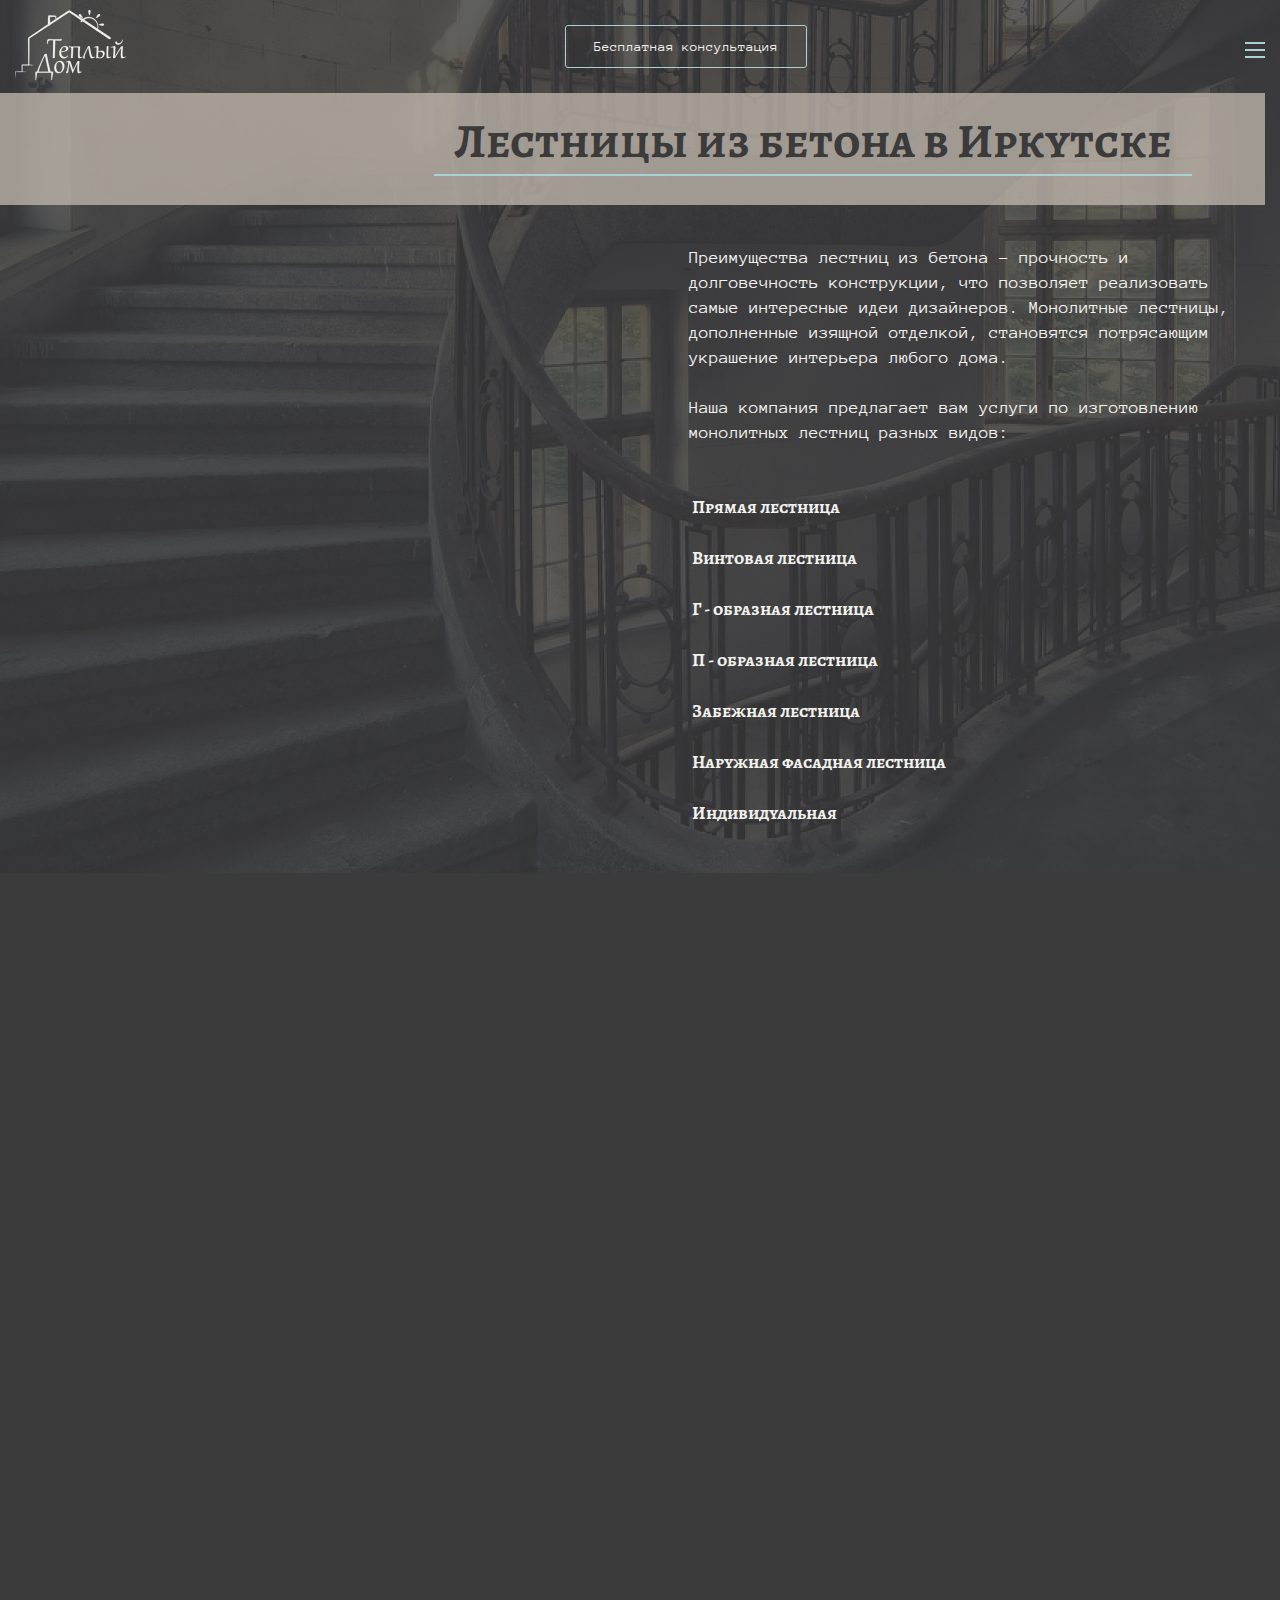
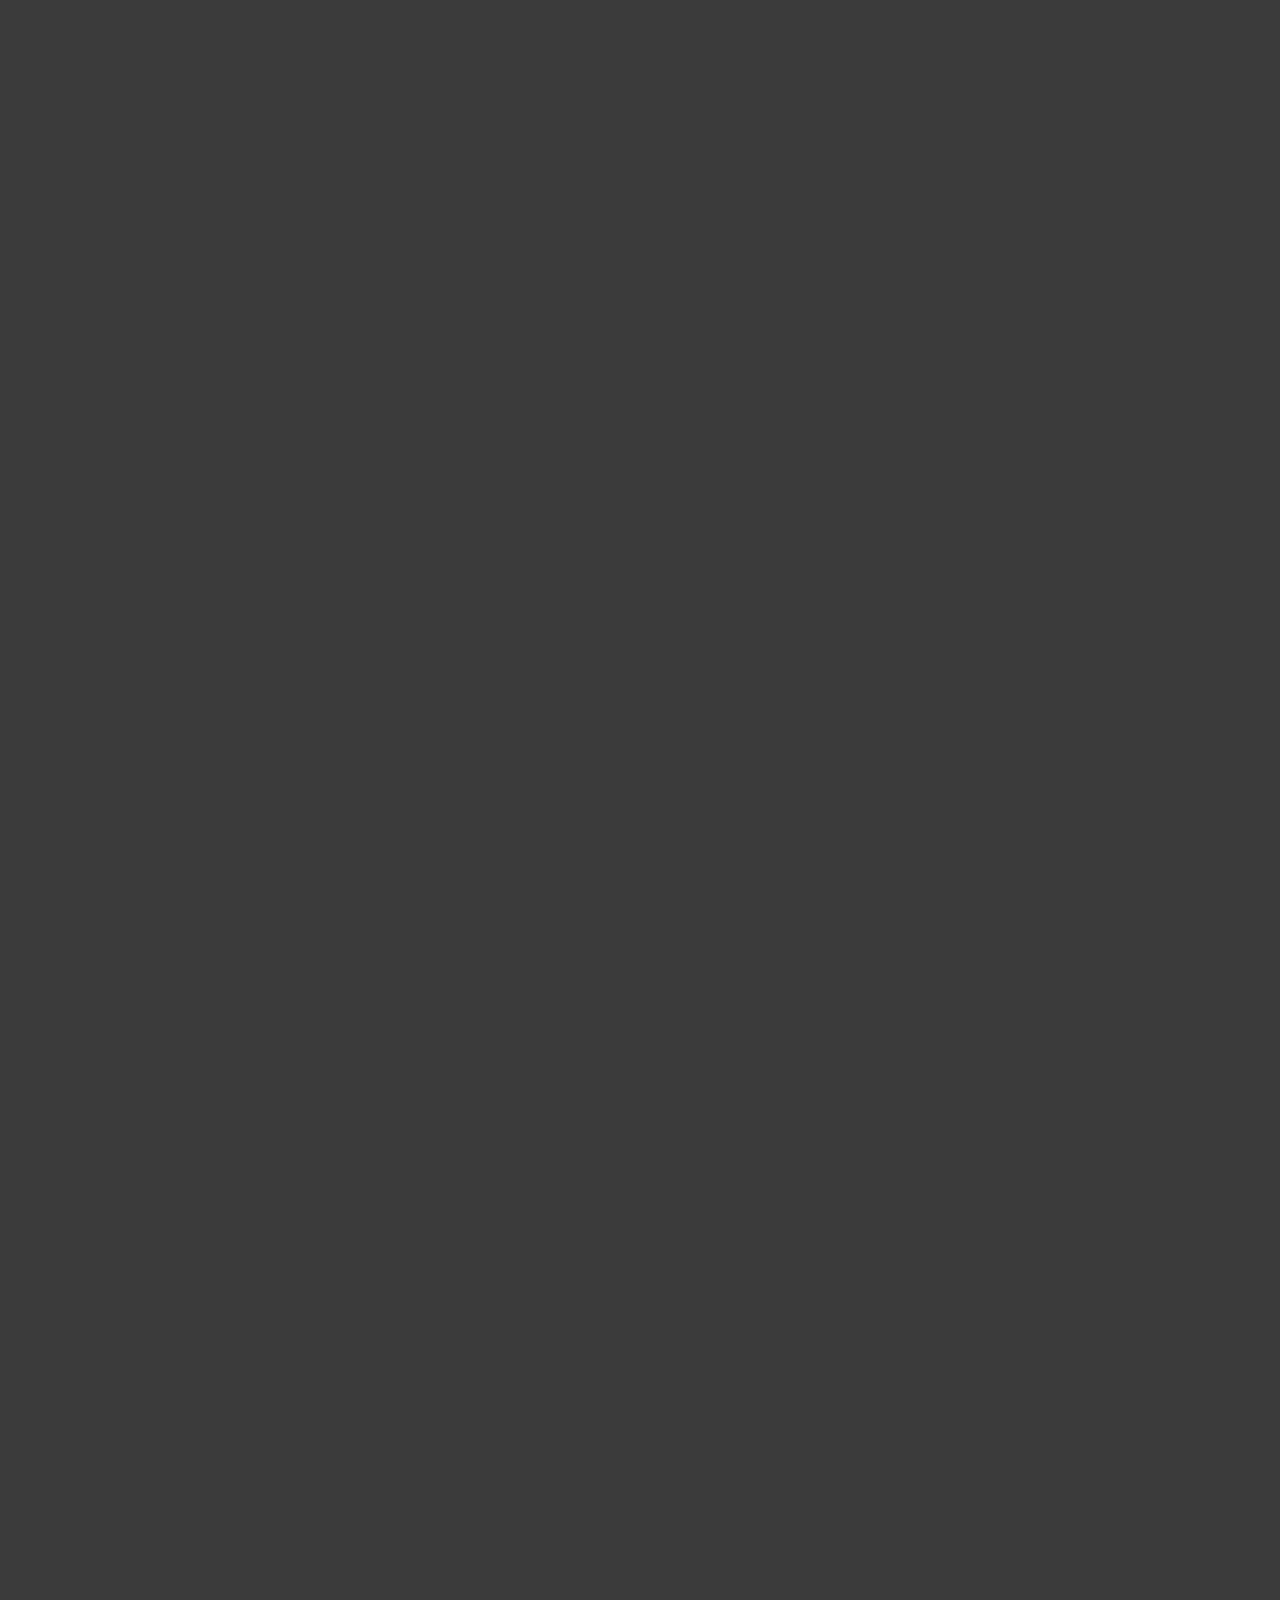
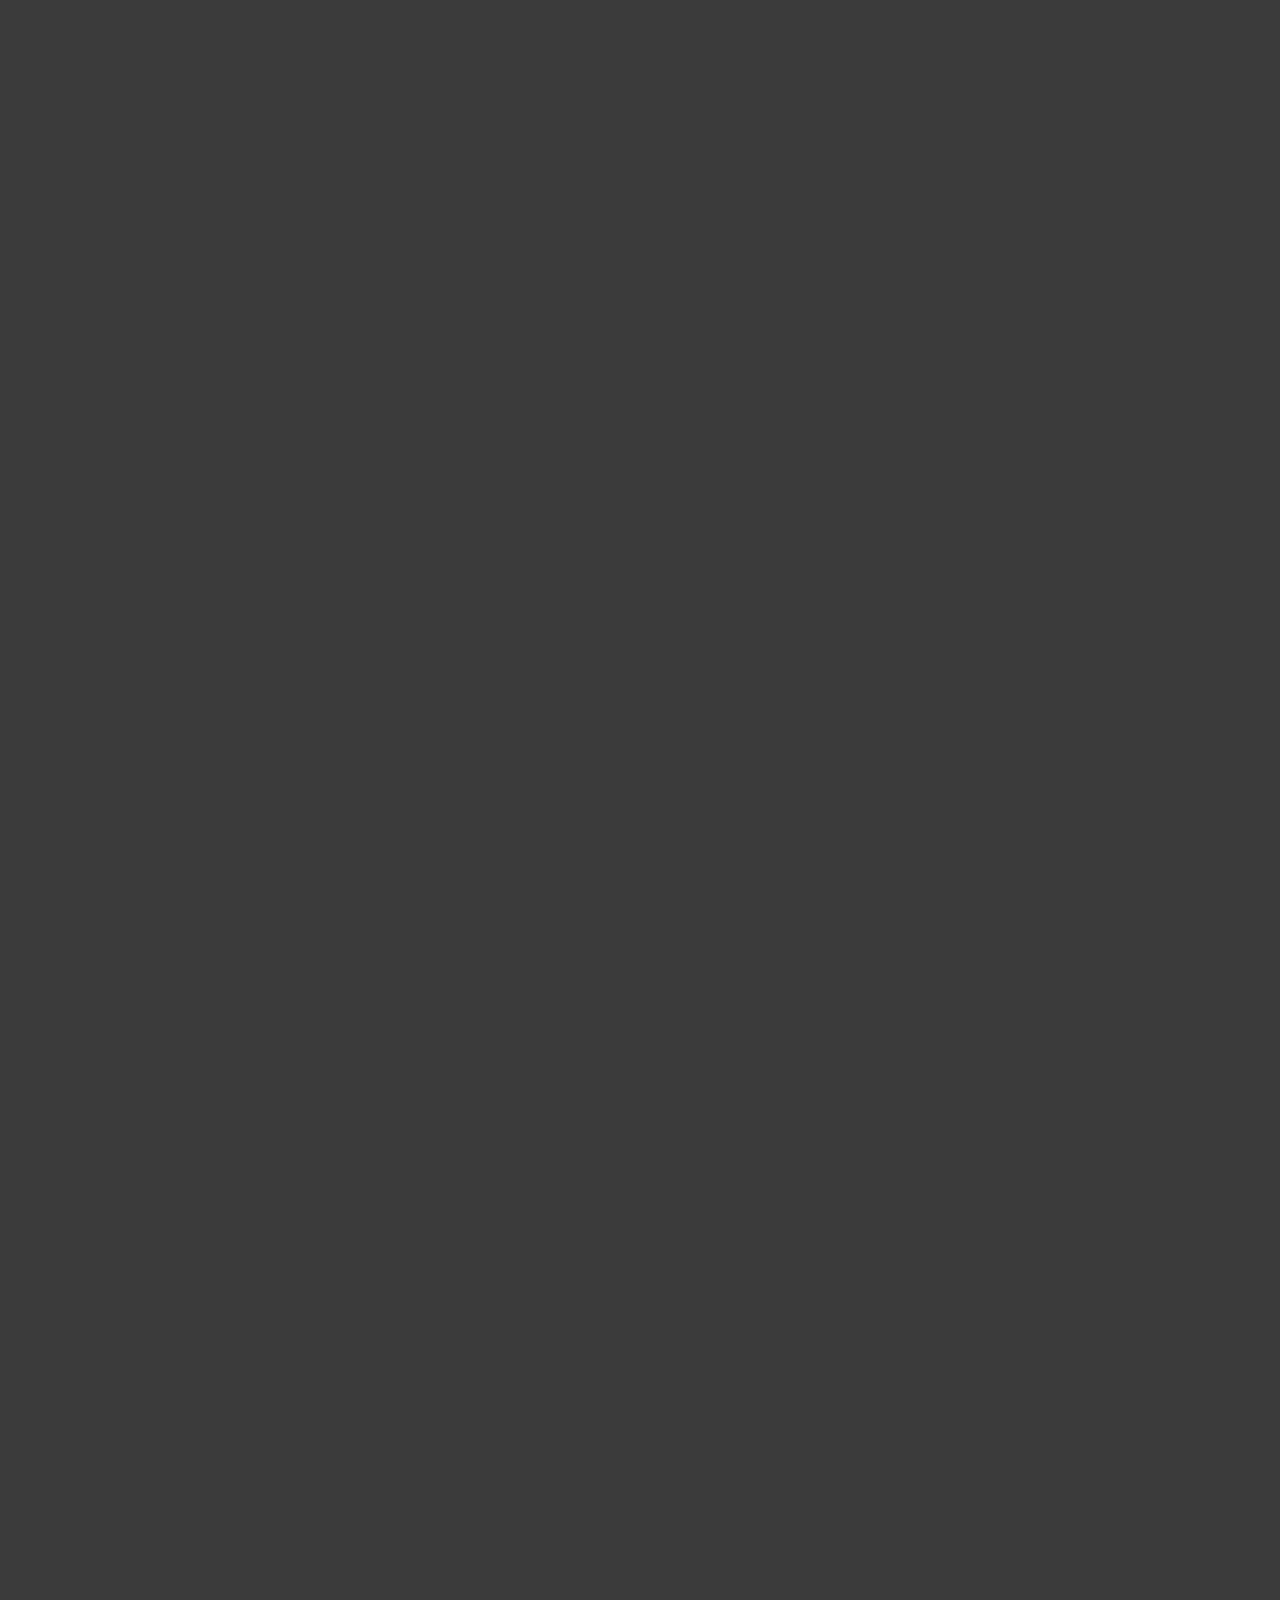
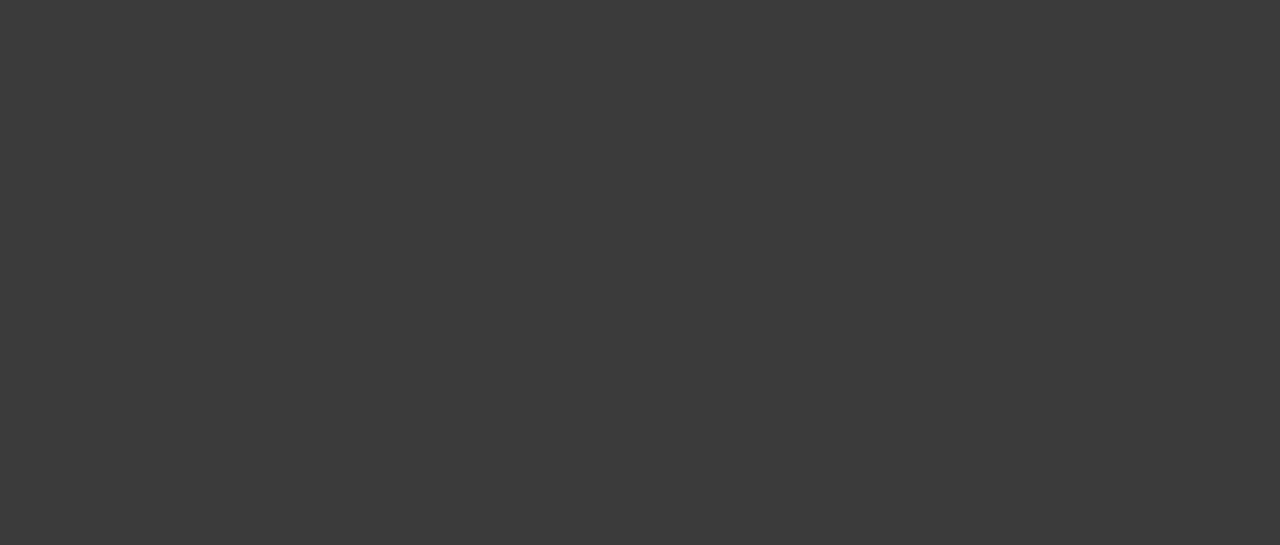
<file: index.html>
<!DOCTYPE html>
<html lang="en">
  <head>
    <meta charset="UTF-8">
    <meta http-equiv="X-UA-Compatible" content="IE=edge">
    <meta name="viewport" content="width=device-width, initial-scale=1.0">
    <title>Document</title>
    <link rel="stylesheet" href="css/style.min.css">
    <script defer="defer" src="js/main.min.js"></script>
  </head>
  <body> 
    <header class="header"> 
      <div class="container">
        <div class="header__inner">
          <div class="header__top-line">
            <div class="logo"><a class="logo-link" href="index.html"><img class="logo-img" src="images/logo/logo.png" alt="Logo"></a></div>
            <nav class="nav">
              <ul class="nav__menu">
                <li class="nav__menu-item"><a class="nav__menu-link" href="facing.html">Отделка лестниц</a></li>
                <li class="nav__menu-item"><a class="nav__menu-link">Типы лестниц</a>
                  <ul class="nav__submenu">
                    <li class="nav__submenu-item"><a class="nav__submenu-link" href="stairs.html">Прямая лестница</a></li>
                    <li class="nav__submenu-item"><a class="nav__submenu-link" href="stairs.html">Винтовая лестница</a></li>
                    <li class="nav__submenu-item"><a class="nav__submenu-link" href="stairs.html">Г - образная лестница</a></li>
                    <li class="nav__submenu-item"><a class="nav__submenu-link" href="stairs.html">П - образная лестница</a></li>
                    <li class="nav__submenu-item"><a class="nav__submenu-link" href="stairs.html">Забежная лестница</a></li>
                    <li class="nav__submenu-item"><a class="nav__submenu-link" href="stairs.html">Наружная фасадная лестница</a></li>
                    <li class="nav__submenu-item"><a class="nav__submenu-link" href="stairs.html">Индивидуальная</a></li>
                  </ul>
                </li>
                <li class="nav__menu-item"><a class="nav__menu-link" href="#">Стоимость услуг</a></li>
                <li class="nav__menu-item"><a class="nav__menu-link" href="#">Галерея работ</a></li>
                <li class="nav__menu-item"><a class="nav__menu-link" href="#">Контакты</a></li>
              </ul>
              <button class="nav__consult-btn consult-btn btn">Бесплатная консультация</button>
            </nav>
            <div class="burger"></div>
            <div class="burger__menu-wrapper">
              <ul class="burger__menu"></ul>
            </div>
          </div>
          <div class="header__line">
            <h1 class="header__line-title">Лестницы из бетона в Иркутске</h1>
          </div>
          <div class="header__desc">
            <p class="header__desc-text default-text">Преимущества лестниц из бетона - прочность и долговечность конструкции, что позволяет реализовать самые интересные идеи дизайнеров. Монолитные лестницы, дополненные изящной отделкой, становятся потрясающим украшение интерьера любого дома.</p>
            <p class="header__desc-text default-text">Наша компания предлагает вам услуги по изготовлению монолитных лестниц разных видов:</p>
            <ul class="header__desc-list slideRight">
              <li class="header__desc-list-item"><a class="header__desc-list-link default-text" href="#">Прямая лестница</a></li>
              <li class="header__desc-list-item"><a class="header__desc-list-link default-text" href="#">Винтовая лестница</a></li>
              <li class="header__desc-list-item"><a class="header__desc-list-link default-text" href="#">Г - образная лестница</a></li>
              <li class="header__desc-list-item"><a class="header__desc-list-link default-text" href="#">П - образная лестница</a></li>
              <li class="header__desc-list-item"><a class="header__desc-list-link default-text" href="#">Забежная лестница</a></li>
              <li class="header__desc-list-item"><a class="header__desc-list-link default-text" href="#">Наружная фасадная лестница</a></li>
              <li class="header__desc-list-item"><a class="header__desc-list-link default-text" href="#">Индивидуальная</a></li>
            </ul>
          </div>
        </div>
      </div>
    </header>
    <div class="wrapper">
      <main class="main">
        <section class="benefits section">
          <div class="container">
            <div class="benefits__inner">
              <h2 class="benefits__title title">Преимущества</h2>
              <div class="benefits__desc">У нас огромный многолетний опыт и сотни довольных клиентов. Мы уверены в своём качестве, поэтому даем гарантию от 12 месяц, потому что знаем, что если на протяжении этого срока не возникли проблемы, то наши лестницы вам будут служить многие годы</div>
              <div class="benefits__features">
                <div class="benefits__item slideLeft"><img class="benefits__item-img" src="images/icons/measure.png">
                  <div class="benefits__item-title">Бесплатный замер</div>
                  <div class="benefits__item-desc"></div>
                </div>
                <div class="benefits__item slideBottom"><img class="benefits__item-img" src="images/icons/business-and-finance 1.png">
                  <div class="benefits__item-title">Скидка 15%</div>
                  <div class="benefits__item-desc">на заказ второй лестницы</div>
                </div>
                <div class="benefits__item slideRight"><img class="benefits__item-img" src="images/icons/stairs.png">
                  <div class="benefits__item-title">Заливка преддомовых ступеней</div>
                  <div class="benefits__item-desc">при заказе лестницы</div>
                </div>
              </div>
              <div class="benefits__line line">
                <p class="line__desc default-text">В каждой работе есть свои нюансы и детали. Для более подробной информации свяжитесь с нашим специалистом или оставьте свои контактные данные и мы свяжемся с вами в ближайшее время!</p>
                <div class="benefits__line-consult-btn consult-btn btn">Бесплатная консультация</div>
              </div>
            </div>
          </div>
        </section>
        <section class="types section">
          <div class="container">
            <div class="types__inner">
              <div class="types__title title">Типы лестниц</div>
              <div class="types__items">
                <div class="types__item slideBottom">
                  <div class="types__side"><img class="types__item-image" src="images/content/types-1.png"><img class="types__item-alt-img" src="images/content/alt-types-1.png" alt=""></div>
                  <div class="types__side">
                    <div class="types__item-text">
                      <h3 class="types__item-title default-text">Прямая лестница</h3><span class="types__item-price default-text">от 00 000 руб</span>
                    </div>
                    <button class="types__calc-btn btn">Рассчитать стоимость</button>
                  </div>
                </div>
                <div class="types__item slideBottom">
                  <div class="types__side"><img class="types__item-image" src="images/content/types-2.png"><img class="types__item-alt-img" src="images/content/alt-types-2.png" alt=""></div>
                  <div class="types__side">
                    <div class="types__item-text">
                      <h3 class="types__item-title default-text">Винтовая лестница</h3><span class="types__item-price default-text">от 00 000 руб</span>
                    </div>
                    <button class="types__calc-btn btn">Рассчитать стоимость</button>
                  </div>
                </div>
                <div class="types__item slideBottom">
                  <div class="types__side"><img class="types__item-image" src="images/content/types-3.png"><img class="types__item-alt-img" src="images/content/alt-types-3.png" alt=""></div>
                  <div class="types__side">
                    <div class="types__item-text">
                      <h3 class="types__item-title default-text">Г - образная лестница</h3><span class="types__item-price default-text">от 00 000 руб</span>
                    </div>
                    <button class="types__calc-btn btn">Рассчитать стоимость</button>
                  </div>
                </div>
                <div class="types__item slideBottom">
                  <div class="types__side"><img class="types__item-image" src="images/content/types-4.png"><img class="types__item-alt-img" src="images/content/alt-types-4.png" alt=""></div>
                  <div class="types__side">
                    <div class="types__item-text">
                      <h3 class="types__item-title default-text">П - образная лестница</h3><span class="types__item-price default-text">от 00 000 руб</span>
                    </div>
                    <button class="types__calc-btn btn">Рассчитать стоимость</button>
                  </div>
                </div>
                <div class="types__item slideBottom">
                  <div class="types__side"><img class="types__item-image" src="images/content/types-5.png"><img class="types__item-alt-img" src="images/content/alt-types-5.png" alt=""></div>
                  <div class="types__side">
                    <div class="types__item-text">
                      <h3 class="types__item-title default-text">Забежная лестница</h3><span class="types__item-price default-text">от 00 000 руб</span>
                    </div>
                    <button class="types__calc-btn btn">Рассчитать стоимость</button>
                  </div>
                </div>
                <div class="types__item slideBottom">
                  <div class="types__side"><img class="types__item-image" src="images/content/types-6.png"><img class="types__item-alt-img" src="images/content/alt-types-6.png" alt=""></div>
                  <div class="types__side">
                    <div class="types__item-text">
                      <h3 class="types__item-title default-text">Наружная фасадная лестница</h3><span class="types__item-price default-text">от 00 000 руб</span>
                    </div>
                    <button class="types__calc-btn btn">Рассчитать стоимость</button>
                  </div>
                </div>
              </div>
            </div>
            <div class="types__line line">
              <p class="line__desc default-text">Так же вы можете заказать у нас дополнительно отделку лестницы штукатуркой, плиткой или терассной доской (стоимость зависит от выбранных материалов)</p>
              <button class="types__line-btn btn">Подробнее про отделку</button>
            </div>
          </div>
        </section>
        <section class="prices section">
          <div class="container">
            <div class="prices__inner">
              <h2 class="prices__title title slideBottom">Стоимость услуг</h2>
              <p class="prices__desc default-text slideBottom">На сайте указана приблезительная стоимость за изготовление лестниц <br>Точную сумму вы можете узнать после консультации с нашим специалистом - оставьте заявку и получите замер бесплатно</p>
              <div class="prices__list slideBottom">
                <div class="prices__item">
                  <div class="prices__name default-text">Прямая лестница</div>
                  <div class="prices__price default-text">от 2500 руб за 1 ступень</div>
                </div>
                <div class="prices__item">
                  <div class="prices__name default-text">Винтовая лестница</div>
                  <div class="prices__price default-text">от 3000 руб за 1 ступень</div>
                </div>
                <div class="prices__item">
                  <div class="prices__name default-text">Отделочные работы</div>
                  <div class="prices__price default-text">от 500 руб за 1 кв/м</div>
                </div>
              </div>
              <p class="prices__desc"></p>
              <button class="prices__gift-btn btn">Получить подарок</button>
            </div>
          </div>
        </section>
        <section class="contact section">
          <div class="container">
            <div class="contact__inner">
              <div class="contact__title title">Свяжитесь с нами</div>
              <form class="contact__form">
                <div class="contact__form-side">
                  <input class="contact__form-input" type="text" placeholder="Имя">
                  <input class="contact__form-input" type="text" placeholder="Номер телефона">
                  <input class="contact__form-input" type="email" placeholder="Email">
                </div>
                <div class="contact__form-side">
                  <input class="contact__form-input" type="text" placeholder="Сообщение">
                  <button class="contact__form-btn btn">Отправить заявку</button>
                </div>
              </form>
              <div class="contact__bot-line bot-line">
                <div class="bot-line__contacts"><a class="bot-line__phone phone default-text" href="tel:+7(800)1234567">8 800 123 45 67</a><a class="bot-line__email email default-text" href="mailto:lomoff.slaw@yandex.ru">Email</a></div>
                <div class="bot-line__social"><a class="bot-line__social-link" href="#"><img class="bot-line__social-img" src="images/icons/whatsup.png" alt=""></a><a class="bot-line__social-link" href="#"><img class="bot-line__social-img" src="images/icons/vk.png" alt=""></a></div>
              </div>
            </div>
          </div>
        </section>
        <section class="gallery section">
          <div class="container">
            <div class="gallery__inner">
              <div class="gallery__title title">Галерея работ</div>
              <div class="gallery__items">
                <div class="gallery__item gallery-item slideLeft"><img class="gallery-item__img" src="images/content/gallery-1.png">
                  <div class="gallery-item__text">
                    <h4 class="gallery-item__name">Винтовая лестница для офисного здания с отделкой плиткой</h4>
                    <div class="gallery-item__desc">
                      <div class="gallery-item__desc-item"><span class="gallery-item__desc-name">Срок выполнения</span><span class="gallery-item__desc-price">56 дней</span></div>
                      <div class="gallery-item__desc-item"><span class="gallery-item__desc-name">Стоимость материалов</span><span class="gallery-item__desc-price">100 000р</span></div>
                      <div class="gallery-item__desc-item"><span class="gallery-item__desc-name">Стоимость работ</span><span class="gallery-item__desc-price">100 000р</span></div>
                      <div class="gallery-item__desc-item gallery-item__desc-item_total"><span class="gallery-item__desc-name">Итого</span><span class="gallery-item__desc-price">200 000р</span></div>
                    </div>
                  </div>
                </div>
                <div class="gallery__item gallery-item slideRight"><img class="gallery-item__img" src="images/content/gallery-2.png">
                  <div class="gallery-item__text">
                    <h4 class="gallery-item__name">Описание проекта</h4>
                    <div class="gallery-item__desc">
                      <div class="gallery-item__desc-item"><span class="gallery-item__desc-name">Срок выполнения</span><span class="gallery-item__desc-price">56 дней</span></div>
                      <div class="gallery-item__desc-item"><span class="gallery-item__desc-name">Стоимость материалов</span><span class="gallery-item__desc-price">100 000р</span></div>
                      <div class="gallery-item__desc-item"><span class="gallery-item__desc-name">Стоимость работ</span><span class="gallery-item__desc-price">100 000р</span></div>
                      <div class="gallery-item__desc-item gallery-item__desc-item_total"><span class="gallery-item__desc-name">Итого</span><span class="gallery-item__desc-price">200 000р</span></div>
                    </div>
                  </div>
                </div>
                <div class="gallery__item gallery-item slideLeft"><img class="gallery-item__img" src="images/content/gallery-3.png">
                  <div class="gallery-item__text">
                    <h4 class="gallery-item__name">Описание проекта</h4>
                    <div class="gallery-item__desc">
                      <div class="gallery-item__desc-item"><span class="gallery-item__desc-name">Срок выполнения</span><span class="gallery-item__desc-price">56 дней</span></div>
                      <div class="gallery-item__desc-item"><span class="gallery-item__desc-name">Стоимость материалов</span><span class="gallery-item__desc-price">100 000р</span></div>
                      <div class="gallery-item__desc-item"><span class="gallery-item__desc-name">Стоимость работ</span><span class="gallery-item__desc-price">100 000р</span></div>
                      <div class="gallery-item__desc-item gallery-item__desc-item_total"><span class="gallery-item__desc-name">Итого</span><span class="gallery-item__desc-price">200 000р</span></div>
                    </div>
                  </div>
                </div>
                <div class="gallery__item gallery-item slideRight"><img class="gallery-item__img" src="images/content/gallery-4.png">
                  <div class="gallery-item__text">
                    <h4 class="gallery-item__name">Описание проекта</h4>
                    <div class="gallery-item__desc">
                      <div class="gallery-item__desc-item"><span class="gallery-item__desc-name">Срок выполнения</span><span class="gallery-item__desc-price">56 дней</span></div>
                      <div class="gallery-item__desc-item"><span class="gallery-item__desc-name">Стоимость материалов</span><span class="gallery-item__desc-price">100 000р</span></div>
                      <div class="gallery-item__desc-item"><span class="gallery-item__desc-name">Стоимость работ</span><span class="gallery-item__desc-price">100 000р</span></div>
                      <div class="gallery-item__desc-item gallery-item__desc-item_total"><span class="gallery-item__desc-name">Итого</span><span class="gallery-item__desc-price">200 000р</span></div>
                    </div>
                  </div>
                </div>
              </div>
              <div class="gallery__bot-line"><a class="gallery__bot-line-link" href="#">РАЗРАБОТКА САЙТА BY AVIRCUT</a>
                <button class="gallery__bot-line-btn btn">Смотреть другие работы</button>
              </div>
            </div>
          </div>
        </section>
      </main>
      <footer class="footer">
        <div class="container">
          <div class="footer__inner">
            <div class="footer__address"><a class="footer__logo-link" href="#"><img class="footer__logo-img" src="images/logo/logo.png" alt=""></a>
              <ul class="footer__address-list">
                <li class="footer__address-item">г. Иркутск, ул. Ленина, 11</li>
                <li class="footer__address-item">Режим работы: 10.00 - 18.00</li>
                <li class="footer__address-item">ИНН 868693483486913</li>
                <li class="footer__address-item">Работаем по Иркутску и Иркутской области</li>
              </ul>
            </div>
            <ul class="footer__menu-list">
              <li class="footer__menu-item"><a class="footer__menu-link" href="#">Отделка лестниц</a>
                <ul class="footer__submenu-list">
                  <li class="footer__submenu-item"><a class="footer__submenu-link" href="#">Штукатурка</a></li>
                  <li class="footer__submenu-item"><a class="footer__submenu-link" href="#">Плитка</a></li>
                  <li class="footer__submenu-item"><a class="footer__submenu-link" href="#">Терассная доска</a></li>
                </ul>
              </li>
              <li class="footer__menu-item"><a class="footer__menu-link" href="#">Типы лестниц</a>
                <ul class="footer__submenu-list">
                  <li class="footer__submenu-item"><a class="footer__submenu-link" href="#">Прямая лестница</a></li>
                  <li class="footer__submenu-item"><a class="footer__submenu-link" href="#">Винтовая лестница</a></li>
                  <li class="footer__submenu-item"><a class="footer__submenu-link" href="#">Г - образная лестница</a></li>
                  <li class="footer__submenu-item"><a class="footer__submenu-link" href="#">П - образная лестница</a></li>
                  <li class="footer__submenu-item"><a class="footer__submenu-link" href="#">Забежная лестница</a></li>
                  <li class="footer__submenu-item"><a class="footer__submenu-link" href="#">Наружная фасадная лестница</a></li>
                  <li class="footer__submenu-item"><a class="footer__submenu-link" href="#">Индивидуальная</a></li>
                </ul>
              </li>
              <li class="footer__menu-item"><a class="footer__menu-link" href="#">Стоимость услуг</a></li>
              <li class="footer__menu-item"><a class="footer__menu-link" href="#">Галерея работ</a></li>
              <li class="footer__menu-item footer__menu-item_contacts"><a class="footer__menu-link" href="#">Контакты</a><a class="footer__phone phone" href="tel:+7(800)1234567">8 800 123 45 67</a><a class="footer__email email" href="mailto:lomoff.slaw@yandex.ru">E - mail</a>
                <div class="footer__social"><a class="footer__social-link" href="#"><img class="footer__social-img" src="images/icons/footer__whatsapp.png" alt=""></a><a class="footer__social-link" href="#"><img class="footer__social-img" src="images/icons/footer__vk.png" alt=""></a></div>
              </li>
            </ul>
          </div>
        </div>
      </footer>
    </div>
  </body>
</html>
</file>
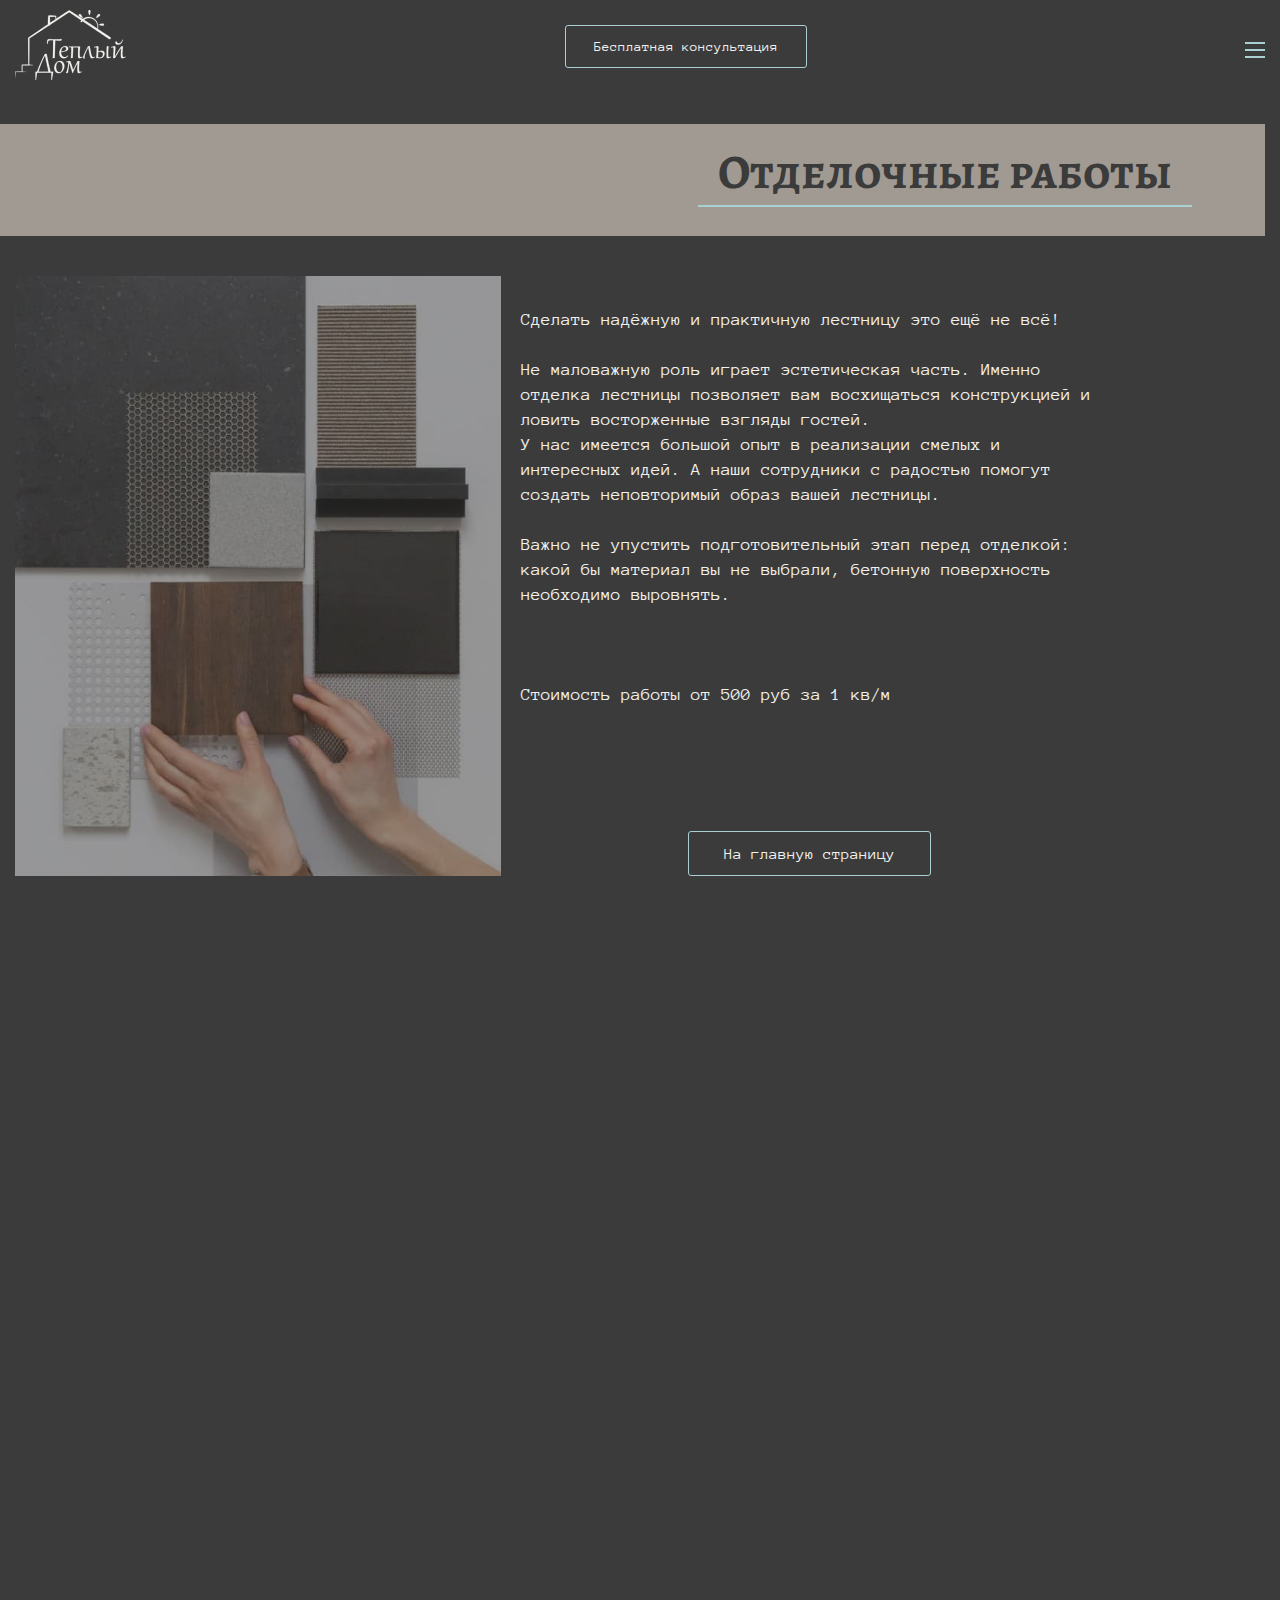
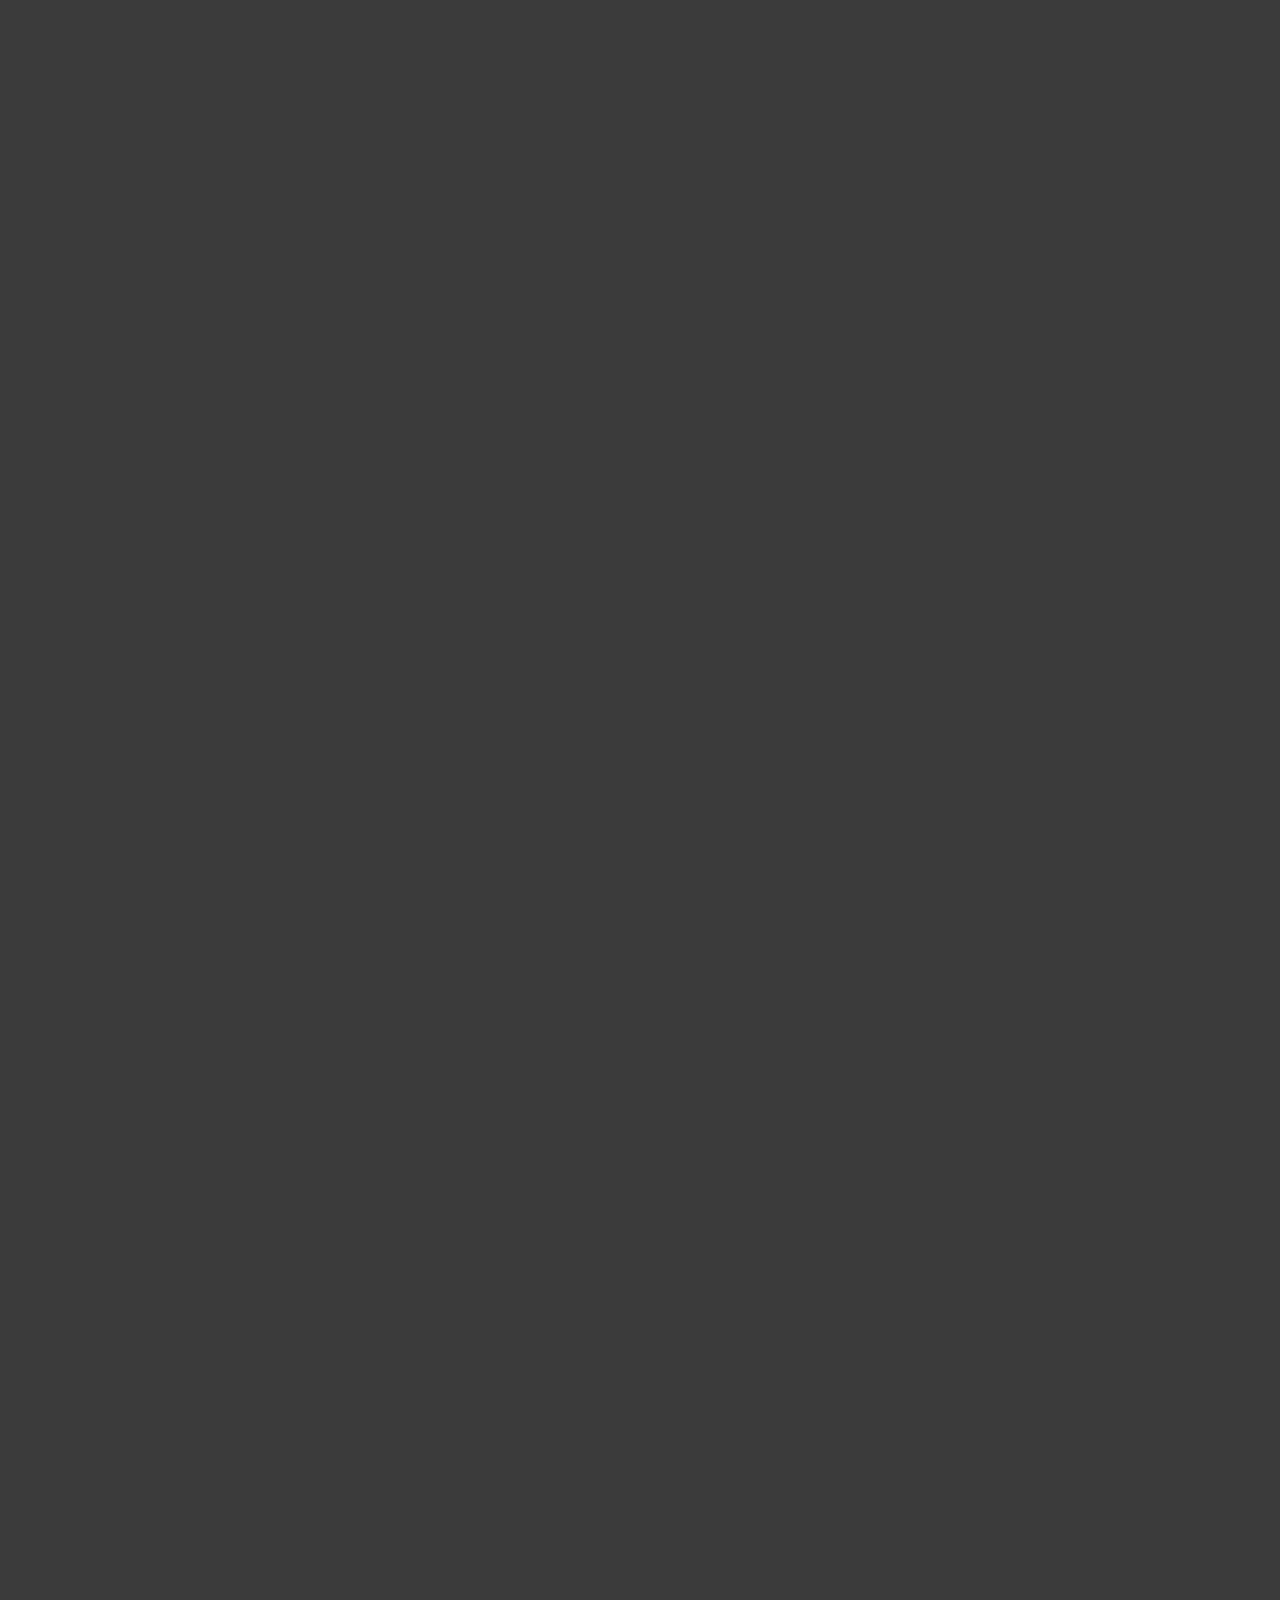
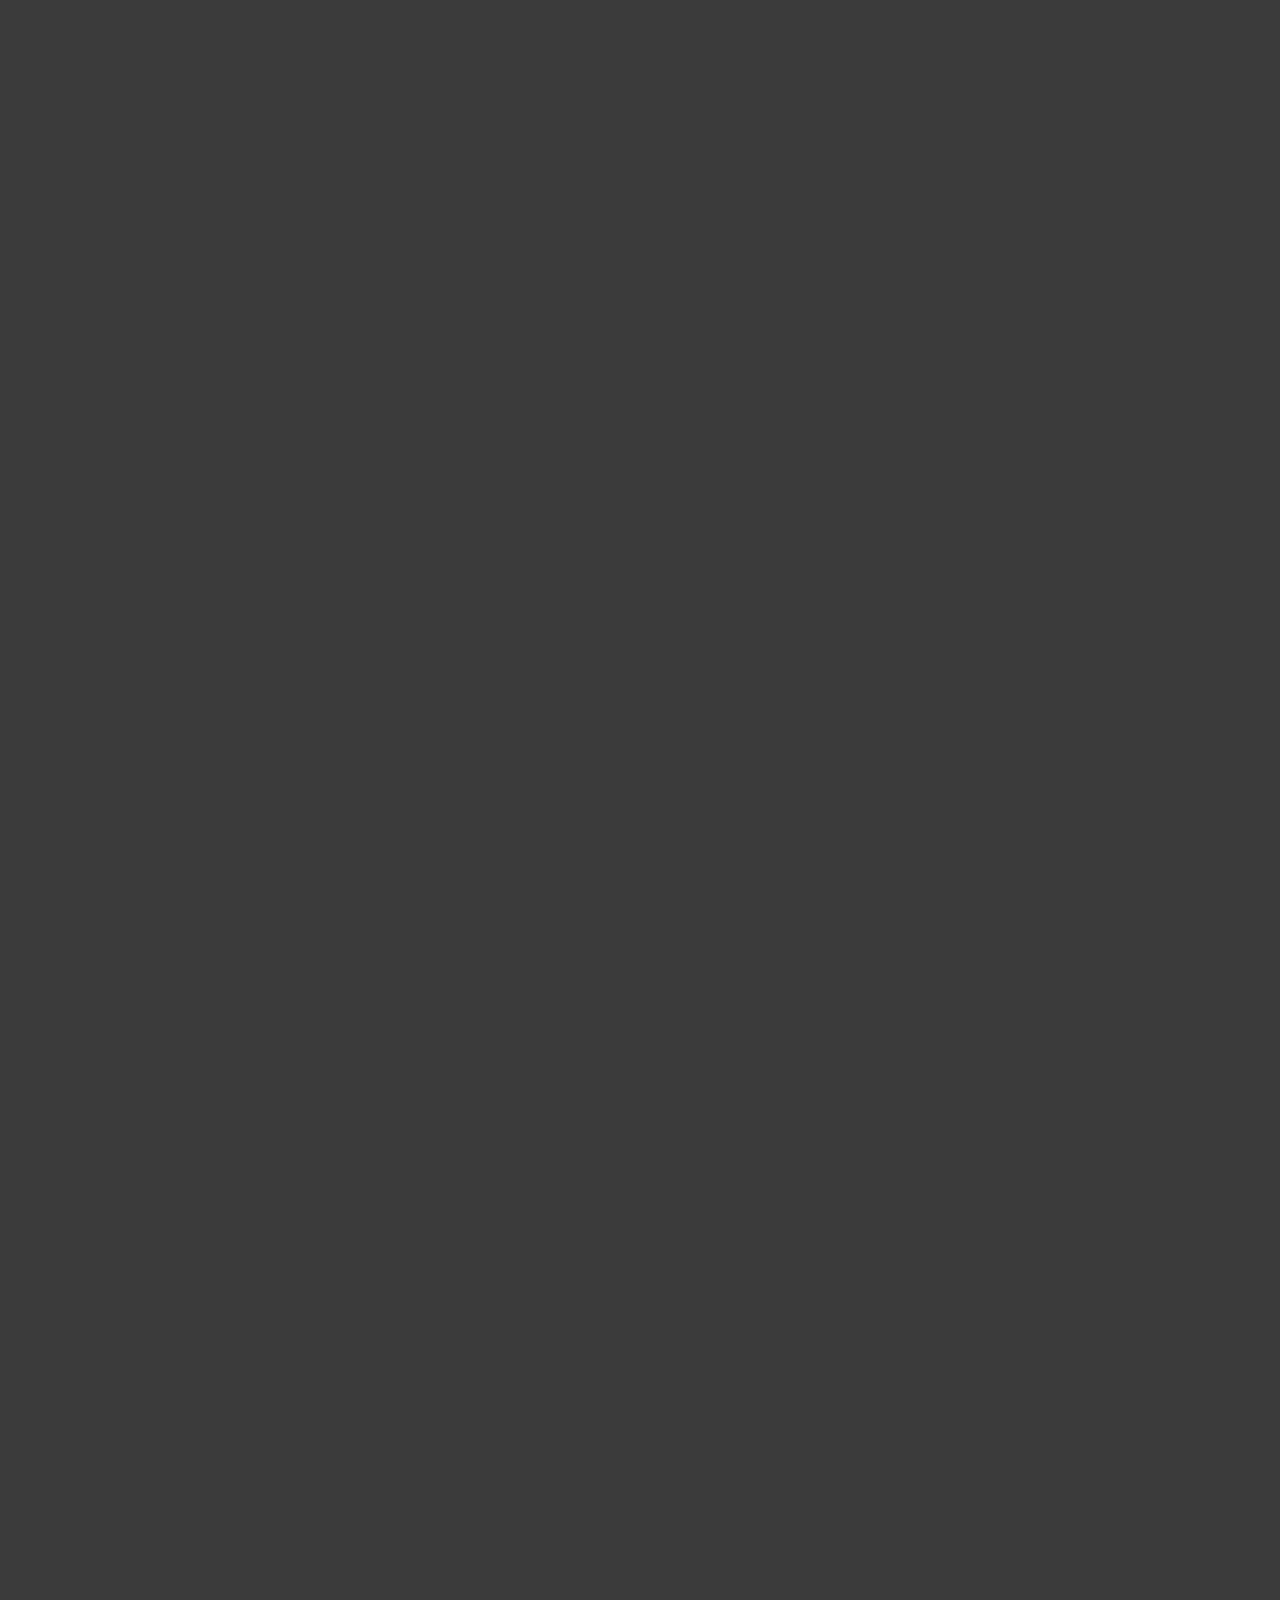
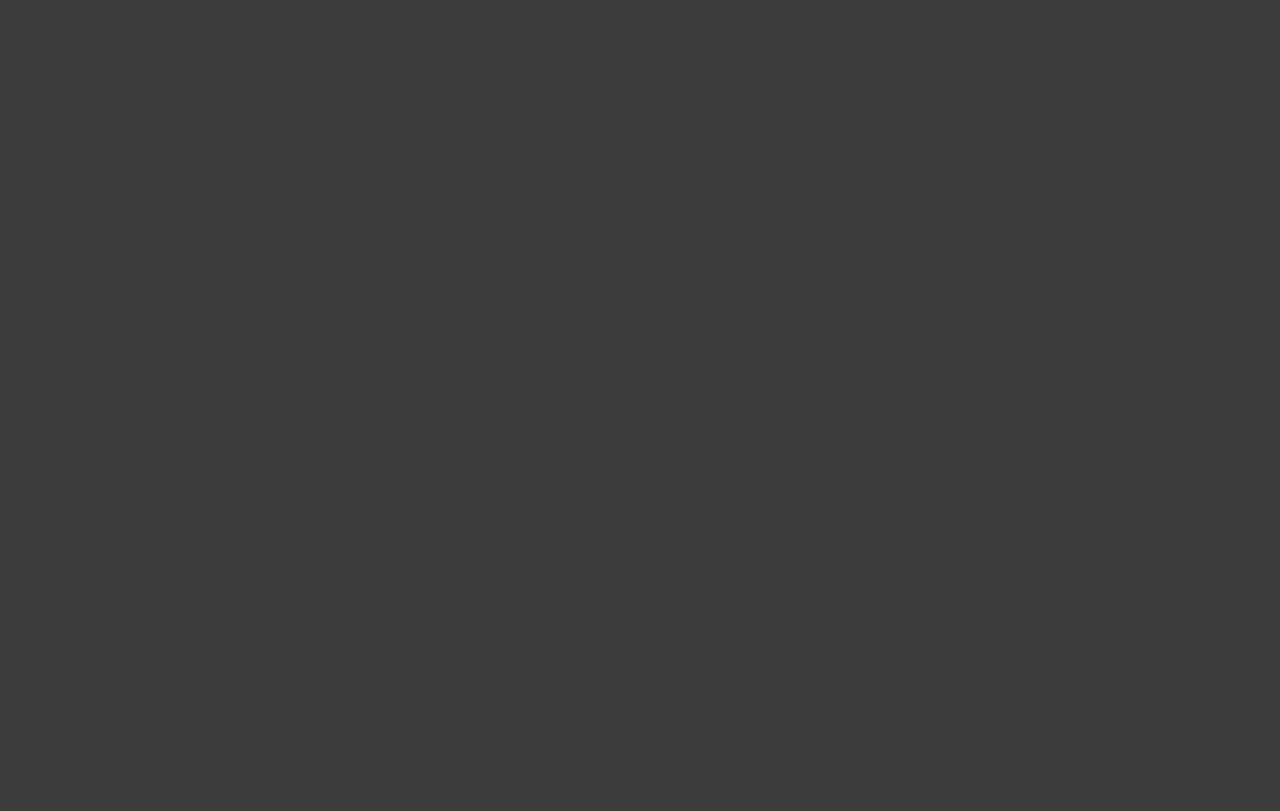
<file: facing.html>
<!DOCTYPE html>
<html lang="en">
  <head>
    <meta charset="UTF-8">
    <meta http-equiv="X-UA-Compatible" content="IE=edge">
    <meta name="viewport" content="width=device-width, initial-scale=1.0">
    <title>Document</title>
    <link rel="stylesheet" href="css/style.min.css">
    <script defer="defer" src="js/main.min.js"></script>
  </head>
  <body class="single">
    <header class="header"> 
      <div class="container">
        <div class="header__inner">
          <div class="header__top-line">
            <div class="logo"><a class="logo-link" href="index.html"><img class="logo-img" src="images/logo/logo.png" alt="Logo"></a></div>
            <nav class="nav">
              <ul class="nav__menu">
                <li class="nav__menu-item"><a class="nav__menu-link" href="facing.html">Отделка лестниц</a></li>
                <li class="nav__menu-item"><a class="nav__menu-link">Типы лестниц</a>
                  <ul class="nav__submenu">
                    <li class="nav__submenu-item"><a class="nav__submenu-link" href="stairs.html">Прямая лестница</a></li>
                    <li class="nav__submenu-item"><a class="nav__submenu-link" href="stairs.html">Винтовая лестница</a></li>
                    <li class="nav__submenu-item"><a class="nav__submenu-link" href="stairs.html">Г - образная лестница</a></li>
                    <li class="nav__submenu-item"><a class="nav__submenu-link" href="stairs.html">П - образная лестница</a></li>
                    <li class="nav__submenu-item"><a class="nav__submenu-link" href="stairs.html">Забежная лестница</a></li>
                    <li class="nav__submenu-item"><a class="nav__submenu-link" href="stairs.html">Наружная фасадная лестница</a></li>
                    <li class="nav__submenu-item"><a class="nav__submenu-link" href="stairs.html">Индивидуальная</a></li>
                  </ul>
                </li>
                <li class="nav__menu-item"><a class="nav__menu-link" href="#">Стоимость услуг</a></li>
                <li class="nav__menu-item"><a class="nav__menu-link" href="404.html">Галерея работ</a></li>
                <li class="nav__menu-item"><a class="nav__menu-link" href="#">Контакты</a></li>
              </ul>
              <button class="nav__consult-btn consult-btn btn">Бесплатная консультация</button>
            </nav>
            <div class="burger"></div>
            <div class="burger__menu-wrapper">
              <ul class="burger__menu"></ul>
            </div>
          </div>
          <div class="header__top-banner">
            <div class="header__line">
              <h1 class="header__line-title">Отделочные работы</h1>
            </div><img class="header__main-img" src="images/content/article-2.jpg" alt="">
            <div class="header__desc">
              <p class="header__desc-text default-text">Сделать надёжную и практичную лестницу это ещё не всё!<br><br>Не маловажную роль играет эстетическая часть. Именно отделка лестницы позволяет вам восхищаться конструкцией и ловить восторженные взгляды гостей.<br>У нас имеется большой опыт в реализации смелых и интересных идей. А наши сотрудники с радостью помогут создать неповторимый образ вашей лестницы.<br><br>Важно не упустить подготовительный этап перед отделкой: какой бы материал вы не выбрали, бетонную поверхность необходимо выровнять.<br><br><br><br>Стоимость работы от 500 руб за 1 кв/м</p>
              <button class="header__home-btn btn">На главную страницу</button>
            </div>
          </div>
          <p class="header__text default-text">Мы работаем с самыми популярными материалами для отделки лестниц и предлагаем вам ознакомиться с ними.</p>
        </div>
      </div>
    </header>
    <div class="wrapper">
      <main class="main">
        <section class="plaster section">
          <div class="container">
            <div class="plaster__inner">
              <h2 class="plaster__title title">Штукатурка</h2>
              <p class="plaster__desc default-text">На сайте указана приблезительная стоимость за изготовление лестниц <br>Точную сумму вы можете узнать после консультации с нашим специалистом - оставьте заявку и получите замер бесплатно</p>
              <div class="plaster__images"><img class="plaster__img" src="images/content/plaster-1.jpg" alt=""><img class="plaster__img" src="images/content/plaster-2.jpg" alt=""><img class="plaster__img" src="images/content/plaster-3.jpg" alt=""></div>
              <p class="plaster__priceoff default-text">Получите скидку 15% на покупку второй лестницы <br>При заказе лестницы мы готовы подарить вам наши услуги по заливке преддомовых ступеней</p>
            </div>
          </div>
        </section>
        <section class="plaster section">
          <div class="container">
            <div class="plaster__inner">
              <h2 class="plaster__title title">Плитка</h2>
              <p class="plaster__desc default-text">На сайте указана приблезительная стоимость за изготовление лестниц <br>Точную сумму вы можете узнать после консультации с нашим специалистом - оставьте заявку и получите замер бесплатно</p>
              <div class="plaster__images"><img class="plaster__img" src="images/content/plates-1.jpg" alt=""><img class="plaster__img" src="images/content/plates-2.jpg" alt=""><img class="plaster__img" src="images/content/plates-3.jpg" alt=""></div>
              <p class="plaster__priceoff default-text">Получите скидку 15% на покупку второй лестницы <br>При заказе лестницы мы готовы подарить вам наши услуги по заливке преддомовых ступеней</p>
            </div>
          </div>
        </section>
        <section class="plaster section">
          <div class="container">
            <div class="plaster__inner">
              <h2 class="plaster__title title">Терассная доска</h2>
              <p class="plaster__desc default-text">На сайте указана приблезительная стоимость за изготовление лестниц <br>Точную сумму вы можете узнать после консультации с нашим специалистом - оставьте заявку и получите замер бесплатно</p>
              <div class="plaster__images"><img class="plaster__img" src="images/content/woods-1.jpg" alt=""><img class="plaster__img" src="images/content/woods-2.jpg" alt=""><img class="plaster__img" src="images/content/woods-3.jpg" alt=""></div>
              <p class="plaster__priceoff default-text">Получите скидку 15% на покупку второй лестницы <br>При заказе лестницы мы готовы подарить вам наши услуги по заливке преддомовых ступеней</p>
            </div>
          </div>
        </section>
        <section class="contact section">
          <div class="container">
            <div class="contact__inner">
              <h2 class="contact__title title">Свяжитесь с нами</h2>
              <form class="contact__form">
                <div class="contact__form-side">
                  <input class="contact__form-input" type="text" placeholder="Имя">
                  <input class="contact__form-input" type="text" placeholder="Номер телефона">
                  <input class="contact__form-input" type="email" placeholder="Email">
                </div>
                <div class="contact__form-side">
                  <input class="contact__form-input" type="text" placeholder="Сообщение">
                  <button class="contact__form-btn btn">Отправить заявку</button>
                </div>
              </form>
              <div class="contact__bot-line bot-line">
                <div class="bot-line__contacts"><a class="bot-line__phone phone default-text" href="tel:+7(800)1234567">8 800 123 45 67</a><a class="bot-line__email email default-text" href="mailto:lomoff.slaw@yandex.ru">Email</a></div>
                <div class="bot-line__social"><a class="bot-line__social-link" href="#"><img class="bot-line__social-img" src="images/icons/whatsup.png" alt=""></a><a class="bot-line__social-link" href="#"><img class="bot-line__social-img" src="images/icons/vk.png" alt=""></a></div>
              </div>
            </div>
          </div>
        </section>
      </main>
      <footer class="footer">
        <div class="container">
          <div class="footer__inner">
            <div class="footer__address"><a class="footer__logo-link" href="#"><img class="footer__logo-img" src="images/logo/logo.png" alt=""></a>
              <ul class="footer__address-list">
                <li class="footer__address-item">г. Иркутск, ул. Ленина, 11</li>
                <li class="footer__address-item">Режим работы: 10.00 - 18.00</li>
                <li class="footer__address-item">ИНН 868693483486913</li>
                <li class="footer__address-item">Работаем по Иркутску и Иркутской области</li>
              </ul>
            </div>
            <ul class="footer__menu-list">
              <li class="footer__menu-item"><a class="footer__menu-link" href="#">Отделка лестниц</a>
                <ul class="footer__submenu-list">
                  <li class="footer__submenu-item"><a class="footer__submenu-link" href="#">Штукатурка</a></li>
                  <li class="footer__submenu-item"><a class="footer__submenu-link" href="#">Плитка</a></li>
                  <li class="footer__submenu-item"><a class="footer__submenu-link" href="#">Терассная доска</a></li>
                </ul>
              </li>
              <li class="footer__menu-item"><a class="footer__menu-link" href="#">Типы лестниц</a>
                <ul class="footer__submenu-list">
                  <li class="footer__submenu-item"><a class="footer__submenu-link" href="#">Прямая лестница</a></li>
                  <li class="footer__submenu-item"><a class="footer__submenu-link" href="#">Винтовая лестница</a></li>
                  <li class="footer__submenu-item"><a class="footer__submenu-link" href="#">Г - образная лестница</a></li>
                  <li class="footer__submenu-item"><a class="footer__submenu-link" href="#">П - образная лестница</a></li>
                  <li class="footer__submenu-item"><a class="footer__submenu-link" href="#">Забежная лестница</a></li>
                  <li class="footer__submenu-item"><a class="footer__submenu-link" href="#">Наружная фасадная лестница</a></li>
                  <li class="footer__submenu-item"><a class="footer__submenu-link" href="#">Индивидуальная</a></li>
                </ul>
              </li>
              <li class="footer__menu-item"><a class="footer__menu-link" href="#">Стоимость услуг</a></li>
              <li class="footer__menu-item"><a class="footer__menu-link" href="#">Галерея работ</a></li>
              <li class="footer__menu-item footer__menu-item_contacts"><a class="footer__menu-link" href="#">Контакты</a><a class="footer__phone phone" href="tel:+7(800)1234567">8 800 123 45 67</a><a class="footer__email email" href="mailto:lomoff.slaw@yandex.ru">E - mail</a>
                <div class="footer__social"><a class="footer__social-link" href="#"><img class="footer__social-img" src="images/icons/footer__whatsapp.png" alt=""></a><a class="footer__social-link" href="#"><img class="footer__social-img" src="images/icons/footer__vk.png" alt=""></a></div>
              </li>
            </ul>
          </div>
        </div>
      </footer>
    </div>
  </body>
</html>
</file>
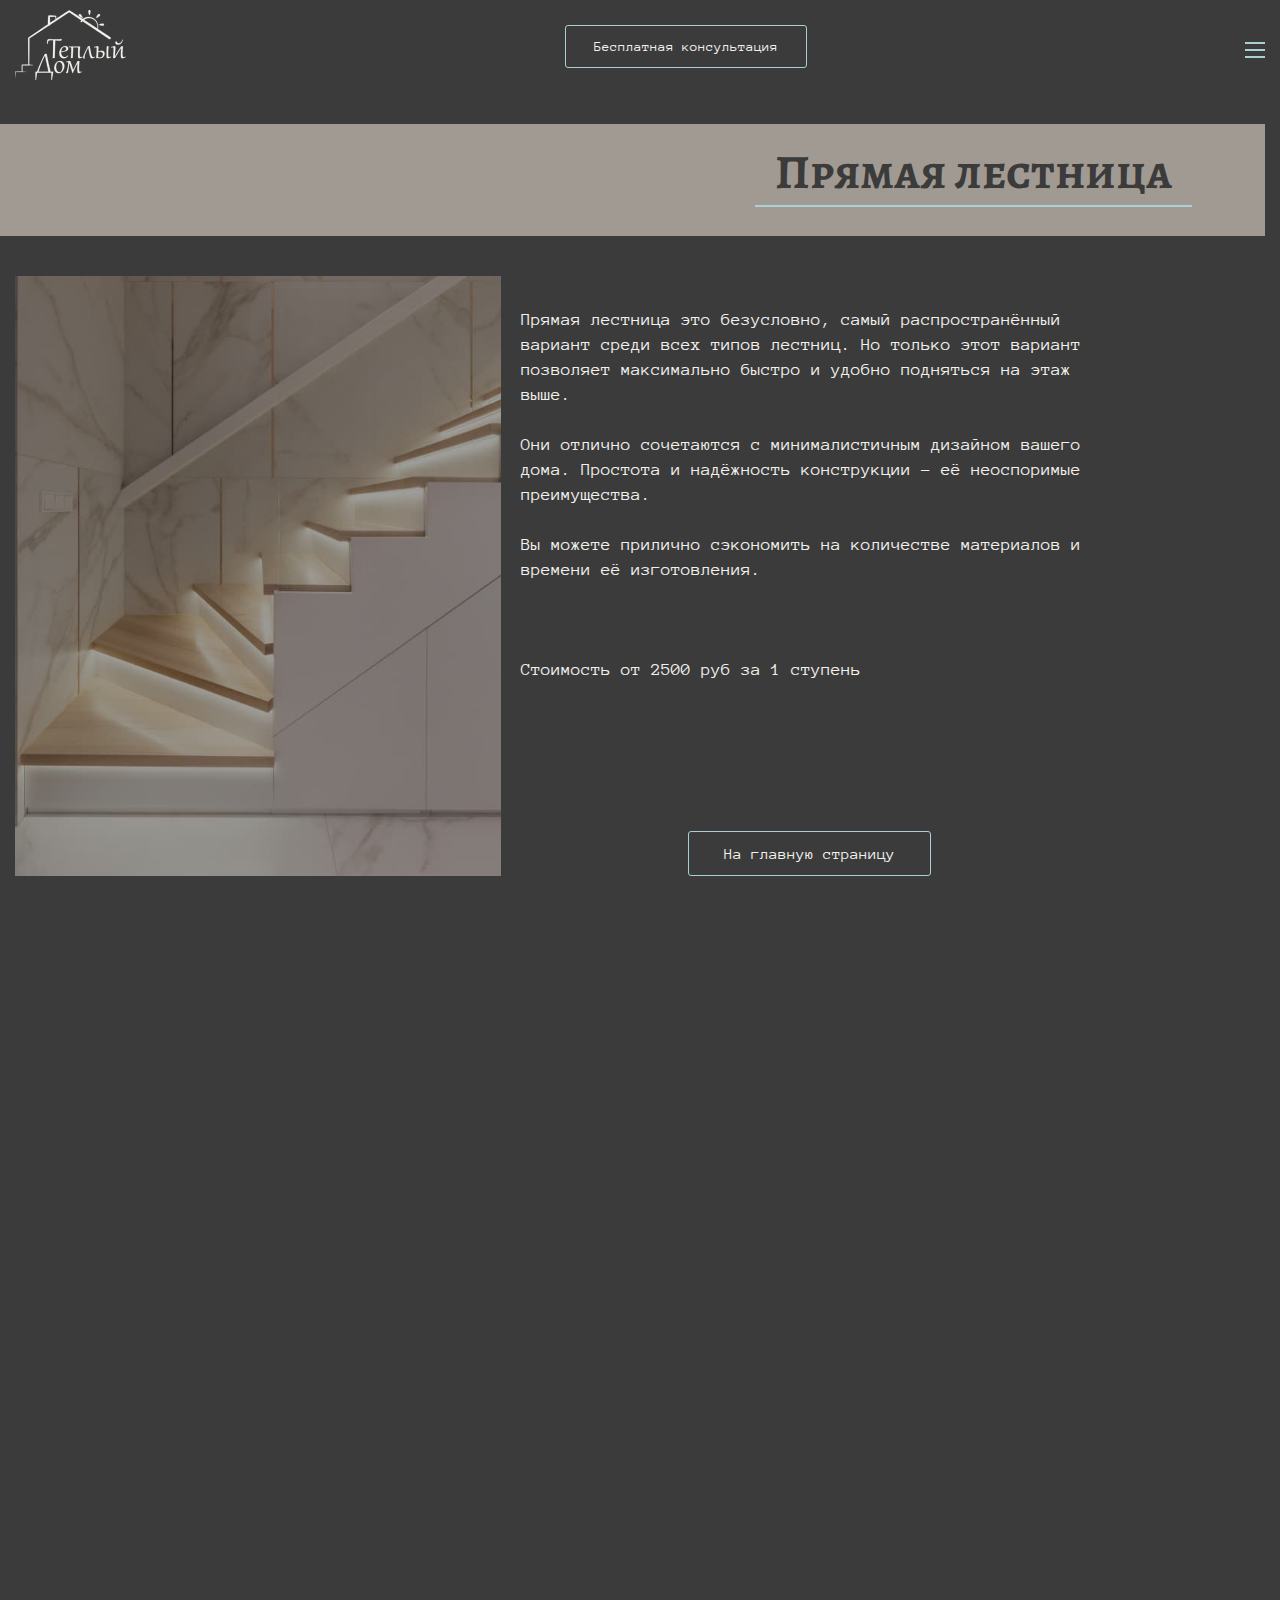
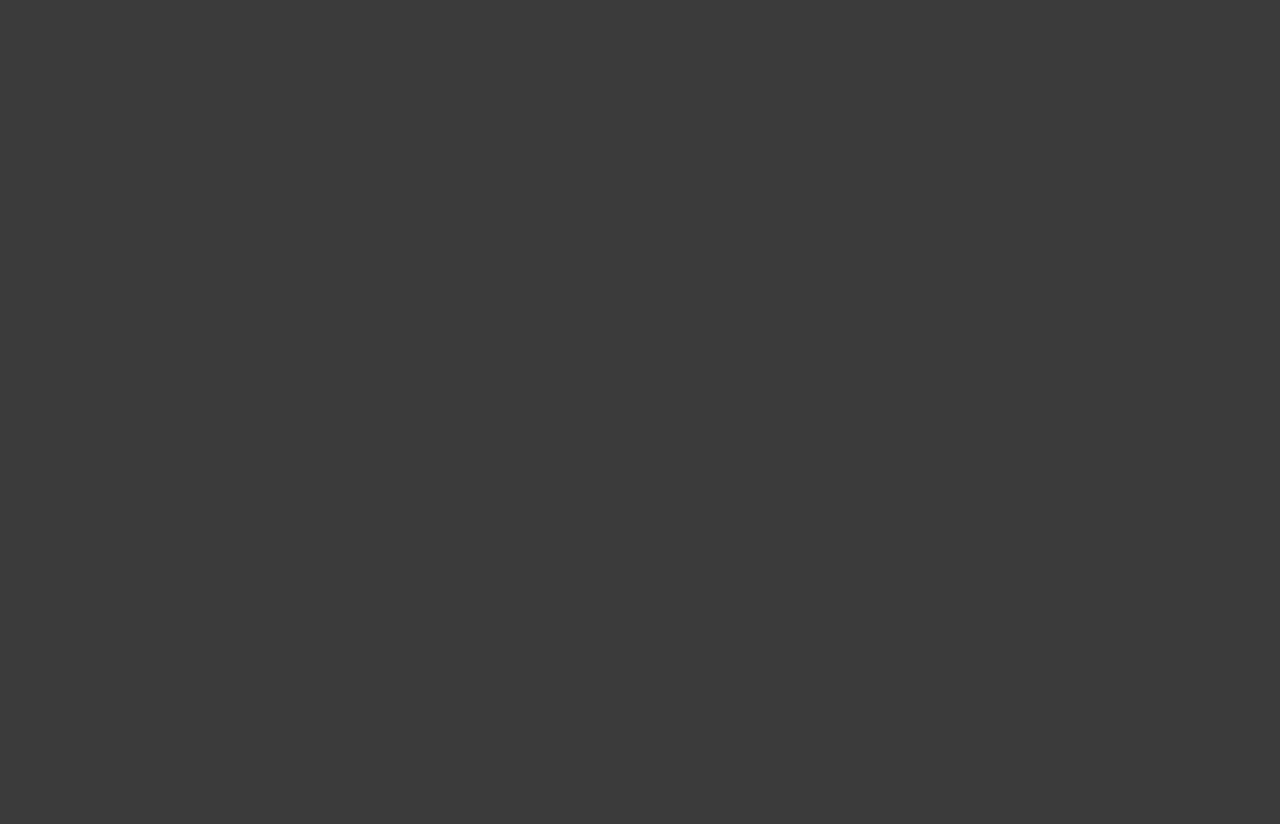
<file: stairs.html>
<!DOCTYPE html>
<html lang="en">
  <head>
    <meta charset="UTF-8">
    <meta http-equiv="X-UA-Compatible" content="IE=edge">
    <meta name="viewport" content="width=device-width, initial-scale=1.0">
    <title>Document</title>
    <link rel="stylesheet" href="css/style.min.css">
    <script defer="defer" src="js/main.min.js"></script>
  </head>
  <body class="single">
    <header class="header"> 
      <div class="container">
        <div class="header__inner">
          <div class="header__top-line">
            <div class="logo"><a class="logo-link" href="index.html"><img class="logo-img" src="images/logo/logo.png" alt="Logo"></a></div>
            <nav class="nav">
              <ul class="nav__menu">
                <li class="nav__menu-item"><a class="nav__menu-link" href="facing.html">Отделка лестниц</a></li>
                <li class="nav__menu-item"><a class="nav__menu-link">Типы лестниц</a>
                  <ul class="nav__submenu">
                    <li class="nav__submenu-item"><a class="nav__submenu-link" href="stairs.html">Прямая лестница</a></li>
                    <li class="nav__submenu-item"><a class="nav__submenu-link" href="stairs.html">Винтовая лестница</a></li>
                    <li class="nav__submenu-item"><a class="nav__submenu-link" href="stairs.html">Г - образная лестница</a></li>
                    <li class="nav__submenu-item"><a class="nav__submenu-link" href="stairs.html">П - образная лестница</a></li>
                    <li class="nav__submenu-item"><a class="nav__submenu-link" href="stairs.html">Забежная лестница</a></li>
                    <li class="nav__submenu-item"><a class="nav__submenu-link" href="stairs.html">Наружная фасадная лестница</a></li>
                    <li class="nav__submenu-item"><a class="nav__submenu-link" href="stairs.html">Индивидуальная</a></li>
                  </ul>
                </li>
                <li class="nav__menu-item"><a class="nav__menu-link" href="#">Стоимость услуг</a></li>
                <li class="nav__menu-item"><a class="nav__menu-link" href="#">Галерея работ</a></li>
                <li class="nav__menu-item"><a class="nav__menu-link" href="#">Контакты</a></li>
              </ul>
              <button class="nav__consult-btn consult-btn btn">Бесплатная консультация</button>
            </nav>
            <div class="burger"></div>
            <div class="burger__menu-wrapper">
              <ul class="burger__menu"></ul>
            </div>
          </div>
          <div class="header__top-banner">
            <div class="header__line">
              <h1 class="header__line-title">Прямая лестница</h1>
            </div><img class="header__main-img" src="images/content/article-1.jpg" alt="">
            <div class="header__desc">
              <p class="header__desc-text default-text">Прямая лестница это безусловно, самый распространённый вариант среди всех типов лестниц. Но только этот вариант позволяет максимально быстро и удобно подняться на этаж выше.<br><br> Они отлично сочетаются с минималистичным дизайном вашего дома. Простота и надёжность конструкции - её неоспоримые преимущества.<br><br> Вы можете прилично сэкономить на количестве материалов и времени её изготовления.<br><br><br><br> Стоимость от 2500 руб за 1 ступень</p>
              <button class="header__home-btn btn">На главную страницу</button>
            </div>
          </div>
          <p class="header__text default-text">Мы можем возвести лестницу с поворотом на 90 ИЛИ 180 градусов. Их называют Г-образной и П - образной. Такие лестница, как правило, занимают один из углов дома и не привлекают особого внимания к себе.</p>
        </div>
      </div>
    </header>
    <div class="wrapper">
      <main class="main">
        <div class="gallery-mini">
          <div class="container">
            <div class="gallery-mini__inner">
              <div class="gallery-mini__slider">
                <div class="gallery-mini__item"><img class="gallery-mini__img" src="images/content/stairs-1.png" alt=""></div>
                <div class="gallery-mini__item"><img class="gallery-mini__img" src="images/content/stairs-2.png" alt=""></div>
                <div class="gallery-mini__item"><img class="gallery-mini__img" src="images/content/stairs-3.png" alt=""></div>
                <div class="gallery-mini__item"><img class="gallery-mini__img" src="images/content/stairs-1.png" alt=""></div>
                <div class="gallery-mini__item"><img class="gallery-mini__img" src="images/content/stairs-2.png" alt=""></div>
                <div class="gallery-mini__item"><img class="gallery-mini__img" src="images/content/stairs-3.png" alt=""></div>
                <div class="gallery-mini__item"><img class="gallery-mini__img" src="images/content/stairs-1.png" alt=""></div>
                <div class="gallery-mini__item"><img class="gallery-mini__img" src="images/content/stairs-2.png" alt=""></div>
                <div class="gallery-mini__item"><img class="gallery-mini__img" src="images/content/stairs-3.png" alt=""></div>
              </div>
            </div>
            <p class="gallery-mini__text default-text">Под конструкцией, при желании, вы всегда сможете использовать свободное пространство для хранения вещей либо обставить подходящей мебелью. Г-образная лестница очень удобная, ведь на площадке всегда можно передохнуть, особенно это важно, когда в помещении проживают пожилые люди.</p>
          </div>
        </div>
        <section class="contact section">
          <div class="container">
            <div class="contact__inner">
              <div class="contact__title title">Свяжитесь с нами</div>
              <form class="contact__form">
                <div class="contact__form-side">
                  <input class="contact__form-input" type="text" placeholder="Имя">
                  <input class="contact__form-input" type="text" placeholder="Номер телефона">
                  <input class="contact__form-input" type="email" placeholder="Email">
                </div>
                <div class="contact__form-side">
                  <input class="contact__form-input" type="text" placeholder="Сообщение">
                  <button class="contact__form-btn btn">Отправить заявку</button>
                </div>
              </form>
              <div class="contact__bot-line bot-line">
                <div class="bot-line__contacts"><a class="bot-line__phone phone default-text" href="tel:+7(800)1234567">8 800 123 45 67</a><a class="bot-line__email email default-text" href="mailto:lomoff.slaw@yandex.ru">Email</a></div>
                <div class="bot-line__social"><a class="bot-line__social-link" href="#"><img class="bot-line__social-img" src="images/icons/whatsup.png" alt=""></a><a class="bot-line__social-link" href="#"><img class="bot-line__social-img" src="images/icons/vk.png" alt=""></a></div>
              </div>
            </div>
          </div>
        </section>
      </main>
      <footer class="footer">
        <div class="container">
          <div class="footer__inner">
            <div class="footer__address"><a class="footer__logo-link" href="#"><img class="footer__logo-img" src="../images/logo/logo.png" alt=""></a>
              <ul class="footer__address-list">
                <li class="footer__address-item">г. Иркутск, ул. Ленина, 11</li>
                <li class="footer__address-item">Режим работы: 10.00 - 18.00</li>
                <li class="footer__address-item">ИНН 868693483486913</li>
                <li class="footer__address-item">Работаем по Иркутску и Иркутской области</li>
              </ul>
            </div>
            <ul class="footer__menu-list">
              <li class="footer__menu-item"><a class="footer__menu-link" href="#">Отделка лестниц</a>
                <ul class="footer__submenu-list">
                  <li class="footer__submenu-item"><a class="footer__submenu-link" href="#">Штукатурка</a></li>
                  <li class="footer__submenu-item"><a class="footer__submenu-link" href="#">Плитка</a></li>
                  <li class="footer__submenu-item"><a class="footer__submenu-link" href="#">Терассная доска</a></li>
                </ul>
              </li>
              <li class="footer__menu-item"><a class="footer__menu-link" href="#">Типы лестниц</a>
                <ul class="footer__submenu-list">
                  <li class="footer__submenu-item"><a class="footer__submenu-link" href="#">Прямая лестница</a></li>
                  <li class="footer__submenu-item"><a class="footer__submenu-link" href="#">Винтовая лестница</a></li>
                  <li class="footer__submenu-item"><a class="footer__submenu-link" href="#">Г - образная лестница</a></li>
                  <li class="footer__submenu-item"><a class="footer__submenu-link" href="#">П - образная лестница</a></li>
                  <li class="footer__submenu-item"><a class="footer__submenu-link" href="#">Забежная лестница</a></li>
                  <li class="footer__submenu-item"><a class="footer__submenu-link" href="#">Наружная фасадная лестница</a></li>
                  <li class="footer__submenu-item"><a class="footer__submenu-link" href="#">Индивидуальная</a></li>
                </ul>
              </li>
              <li class="footer__menu-item"><a class="footer__menu-link" href="#">Стоимость услуг</a></li>
              <li class="footer__menu-item"><a class="footer__menu-link" href="#">Галерея работ</a></li>
              <li class="footer__menu-item footer__menu-item_contacts"><a class="footer__menu-link" href="#">Контакты</a><a class="footer__phone phone" href="tel:+7(800)1234567">8 800 123 45 67</a><a class="footer__email email" href="mailto:lomoff.slaw@yandex.ru">E - mail</a>
                <div class="footer__social"><a class="footer__social-link" href="#"><img class="footer__social-img" src="../images/icons/footer__whatsapp.png" alt=""></a><a class="footer__social-link" href="#"><img class="footer__social-img" src="../images/icons/footer__vk.png" alt=""></a></div>
              </li>
            </ul>
          </div>
        </div>
      </footer>
    </div>
  </body>
</html>
</file>
<file: css/style.min.css>
@charset "UTF-8";
.contact__form-input::-webkit-input-placeholder {
  font-family: "AnonymousPro-Regular", sans-serif;
  font-weight: normal;
  display: swap;
}
.contact__form-input::-moz-placeholder {
  font-family: "AnonymousPro-Regular", sans-serif;
  font-weight: normal;
  display: swap;
}
.contact__form-input:-ms-input-placeholder {
  font-family: "AnonymousPro-Regular", sans-serif;
  font-weight: normal;
  display: swap;
}
.contact__form-input::-ms-input-placeholder {
  font-family: "AnonymousPro-Regular", sans-serif;
  font-weight: normal;
  display: swap;
}
.contact__form-input::placeholder, .contact__form-input, .header .nav, html,
body {
  font-family: "AnonymousPro-Regular", sans-serif;
  font-weight: normal;
  display: swap;
}

.contact .bot-line__contacts, .main .gallery-item__name, .main .benefits__item-title {
  font-family: "AnonymousPro-Bold", sans-serif;
  font-weight: 700;
}

.main .prices__name, .main .types__item-title, .header__desc-list-link, .header__line-title, .title {
  font-family: "AlegreyaSC-Bold", sans-serif;
  font-weight: 700;
}

.main .prices__price {
  font-family: "AlegreyaSC-Regular", sans-serif;
  font-weight: normal;
}

html {
  -webkit-box-sizing: border-box;
          box-sizing: border-box;
}

*,
*::before,
*::after {
  -webkit-box-sizing: inherit;
          box-sizing: inherit;
}

ul[class],
ol[class] {
  padding: 0;
}

body,
h1,
h2,
h3,
h4,
h5,
h6,
p,
ul,
ol,
li,
figure,
figcaption,
blockquote,
dl,
dd {
  margin: 0;
}

input,
button,
textarea,
select {
  font: inherit;
}

ul[class],
li[class] {
  list-style: none;
}

img {
  max-width: 100%;
  display: block;
}

a {
  display: inline-block;
  text-decoration: none;
  color: inherit;
}

html,
body {
  max-width: 1920px;
  height: 100%;
  color: #F2F1ED;
  position: relative;
  overflow-x: hidden;
  margin: 0 auto;
  background-color: #3B3B3B;
}

.wrapper {
  display: -webkit-box;
  display: -ms-flexbox;
  display: flex;
  -webkit-box-orient: vertical;
  -webkit-box-direction: normal;
      -ms-flex-direction: column;
          flex-direction: column;
  min-height: 100%;
}

.main {
  -webkit-box-flex: 1;
      -ms-flex: 1 0 auto;
          flex: 1 0 auto;
}

.footer {
  -webkit-box-flex: 0;
      -ms-flex: 0 0 auto;
          flex: 0 0 auto;
}

.container {
  max-width: 1280px;
  margin: 0 auto;
  padding: 0 15px;
}

.title {
  font-size: 36px;
  line-height: 49px;
  padding: 0px 35px;
  border-bottom: 2px solid #ABD0D3;
  text-align: center;
  margin: 0 auto;
  margin-bottom: 56px;
  max-width: -webkit-fit-content;
  max-width: -moz-fit-content;
  max-width: fit-content;
}

.section {
  padding-top: 40px;
}

.default-text {
  font-size: 18px;
  line-height: 25px;
}

.btn {
  padding: 13px 19px 13px 20px;
  background: transparent;
  border: 1px solid #ABD0D3;
  border-radius: 3px;
  color: #F2F1ED;
  white-space: nowrap;
  cursor: pointer;
  -webkit-transition: all 0.5s ease-in-out;
  -o-transition: all 0.5s ease-in-out;
  transition: all 0.5s ease-in-out;
}
.btn:hover {
  color: #3B3B3B;
  background-color: #ABD0D3;
}

.line {
  width: 100%;
  display: -webkit-box;
  display: -ms-flexbox;
  display: flex;
  -webkit-box-orient: horizontal;
  -webkit-box-direction: normal;
      -ms-flex-direction: row;
          flex-direction: row;
  -webkit-box-pack: justify;
      -ms-flex-pack: justify;
          justify-content: space-between;
  -webkit-box-align: center;
      -ms-flex-align: center;
          align-items: center;
}
.line__desc {
  max-width: 983px;
  font-size: 18px;
  line-height: 25px;
  padding-right: 25px;
}

.phone {
  margin-bottom: 30px;
  position: relative;
}
.phone::before {
  content: "";
  position: relative;
  margin-right: 18px;
  width: 21px;
  height: 21px;
  background: url(../images/icons/contact-phone.png);
  background-color: transparent;
  background-position: center;
  background-repeat: no-repeat;
  vertical-align: middle;
  display: inline-block;
}

.email {
  position: relative;
}
.email::before {
  content: "";
  position: relative;
  margin-right: 18px;
  width: 21px;
  height: 21px;
  background: url(../images/icons/contact-email.png);
  background-color: transparent;
  background-position: center;
  background-repeat: no-repeat;
  vertical-align: middle;
  display: inline-block;
}

.slideLeft {
  -webkit-animation-name: slide;
          animation-name: slide;
  -webkit-animation-duration: 1s;
          animation-duration: 1s;
  -webkit-animation-play-state: paused;
          animation-play-state: paused;
}
@-webkit-keyframes slide {
  from {
    -webkit-transform: translateX(-100px);
            transform: translateX(-100px);
    opacity: 0;
  }
  to {
    -webkit-transform: translateX(0px);
            transform: translateX(0px);
    opacity: 1;
  }
}
@keyframes slide {
  from {
    -webkit-transform: translateX(-100px);
            transform: translateX(-100px);
    opacity: 0;
  }
  to {
    -webkit-transform: translateX(0px);
            transform: translateX(0px);
    opacity: 1;
  }
}

.slideRight {
  -webkit-animation-name: slideRight;
          animation-name: slideRight;
  -webkit-animation-duration: 1s;
          animation-duration: 1s;
  -webkit-animation-play-state: paused;
          animation-play-state: paused;
}
@-webkit-keyframes slideRight {
  from {
    -webkit-transform: translateX(100px);
            transform: translateX(100px);
    opacity: 0;
  }
  to {
    -webkit-transform: translateX(0px);
            transform: translateX(0px);
    opacity: 1;
  }
}
@keyframes slideRight {
  from {
    -webkit-transform: translateX(100px);
            transform: translateX(100px);
    opacity: 0;
  }
  to {
    -webkit-transform: translateX(0px);
            transform: translateX(0px);
    opacity: 1;
  }
}

.slideBottom {
  -webkit-animation-name: slideBottom;
          animation-name: slideBottom;
  -webkit-animation-duration: 1s;
          animation-duration: 1s;
  -webkit-animation-play-state: paused;
          animation-play-state: paused;
}
@-webkit-keyframes slideBottom {
  from {
    -webkit-transform: translateY(100px);
            transform: translateY(100px);
    opacity: 0.2;
  }
  to {
    -webkit-transform: translateY(0px);
            transform: translateY(0px);
    opacity: 1;
  }
}
@keyframes slideBottom {
  from {
    -webkit-transform: translateY(100px);
            transform: translateY(100px);
    opacity: 0.2;
  }
  to {
    -webkit-transform: translateY(0px);
            transform: translateY(0px);
    opacity: 1;
  }
}

.start {
  -webkit-animation-play-state: running;
          animation-play-state: running;
}

.slick-slider .slick-prev {
  position: absolute;
  top: 0;
  bottom: 0;
  left: -20px;
  z-index: 99;
  background-image: url(../images/icons/prev.png);
  background-color: transparent;
  background-position: center;
  background-repeat: no-repeat;
  width: 55px;
  border: none;
  font-size: 0;
  cursor: pointer;
}
.slick-slider .slick-next {
  position: absolute;
  top: 0;
  bottom: 0;
  right: -20px;
  z-index: 99;
  background-image: url(../images/icons/next.png);
  background-color: transparent;
  background-position: center;
  background-repeat: no-repeat;
  width: 55px;
  border: none;
  font-size: 0;
  cursor: pointer;
}
.slick-slider .slick-dots {
  left: 0;
  right: 0;
  display: none;
  position: absolute;
  -webkit-box-pack: center;
      -ms-flex-pack: center;
          justify-content: center;
}
.slick-slider .slick-dots button {
  background: #BCB3A9;
  border: none;
  border-radius: 50%;
  font-size: 0px;
  width: 17px;
  height: 17px;
  margin: 10px;
  cursor: pointer;
}
.slick-slider .slick-dots .slick-active > button {
  background: #ABD0D3;
}

@font-face {
  font-family: "AnonymousPro-Regular";
  src: url("../fonts/AnonymousPro-Regular.eot");
  src: local("☺"), url("../fonts/AnonymousPro-Regular.ttf") format("truetype");
  font-weight: normal;
  font-style: normal;
}
@font-face {
  font-family: "AnonymousPro-Bold";
  src: url("../fonts/AnonymousPro-Bold.eot");
  src: local("☺"), url("../fonts/AnonymousPro-Bold.ttf") format("truetype");
  font-weight: 700;
  font-style: normal;
}
@font-face {
  font-family: "AlegreyaSC-Bold";
  src: url("../fonts/AlegreyaSC-Bold.eot");
  src: local("☺"), url("../fonts/AlegreyaSC-Bold.ttf") format("truetype");
  font-weight: 700;
  font-style: normal;
}
@font-face {
  font-family: "AlegreyaSC-Regular";
  src: url("../fonts/AlegreyaSC-Regular.eot");
  src: local("☺"), url("../fonts/AlegreyaSC-Regular.ttf") format("truetype");
  font-weight: 400;
  font-style: normal;
}
/* Slider */
.slick-slider {
  position: relative;
  display: block;
  -webkit-box-sizing: border-box;
          box-sizing: border-box;
  -webkit-touch-callout: none;
  -webkit-user-select: none;
  -moz-user-select: none;
  -ms-user-select: none;
  user-select: none;
  -ms-touch-action: pan-y;
  touch-action: pan-y;
  -webkit-tap-highlight-color: transparent;
}

.slick-list {
  position: relative;
  overflow: hidden;
  display: block;
  margin: 0;
  padding: 0;
}
.slick-list:focus {
  outline: none;
}
.slick-list.dragging {
  cursor: pointer;
  cursor: hand;
}

.slick-slider .slick-track,
.slick-slider .slick-list {
  -webkit-transform: translate3d(0, 0, 0);
  -ms-transform: translate3d(0, 0, 0);
  transform: translate3d(0, 0, 0);
}

.slick-track {
  position: relative;
  left: 0;
  top: 0;
  display: block;
  margin-left: auto;
  margin-right: auto;
}
.slick-track:before, .slick-track:after {
  content: "";
  display: table;
}
.slick-track:after {
  clear: both;
}
.slick-loading .slick-track {
  visibility: hidden;
}

.slick-slide {
  float: left;
  height: 100%;
  min-height: 1px;
  display: none;
}
[dir=rtl] .slick-slide {
  float: right;
}
.slick-slide img {
  display: block;
}
.slick-slide.slick-loading img {
  display: none;
}
.slick-slide.dragging img {
  pointer-events: none;
}
.slick-initialized .slick-slide {
  display: block;
}
.slick-loading .slick-slide {
  visibility: hidden;
}
.slick-vertical .slick-slide {
  display: block;
  height: auto;
  border: 1px solid transparent;
}

.slick-arrow.slick-hidden {
  display: none;
}

.header {
  background-image: url(../images/header-bg.png);
  background-position: bottom;
}
.header__inner {
  display: -webkit-box;
  display: -ms-flexbox;
  display: flex;
  -webkit-box-orient: vertical;
  -webkit-box-direction: normal;
      -ms-flex-direction: column;
          flex-direction: column;
}
.header__top-line {
  display: -webkit-box;
  display: -ms-flexbox;
  display: flex;
  -webkit-box-pack: justify;
      -ms-flex-pack: justify;
          justify-content: space-between;
}
.header .nav {
  font-size: 14px;
  display: -webkit-box;
  display: -ms-flexbox;
  display: flex;
  -webkit-box-orient: horizontal;
  -webkit-box-direction: normal;
      -ms-flex-direction: row;
          flex-direction: row;
  -webkit-box-align: center;
      -ms-flex-align: center;
          align-items: center;
}
.header .nav__menu {
  margin-left: 25px;
  margin-right: 31px;
}
.header .nav__menu-item {
  margin-right: 45px;
  display: inline-block;
  position: relative;
  border-bottom: 1px solid rgba(171, 208, 211, 0);
  -webkit-transition: 0.3s all;
  -o-transition: 0.3s all;
  transition: 0.3s all;
}
.header .nav__menu-item:hover {
  border-bottom: 1px solid #ABD0D3;
}
.header .nav__menu-item:hover .nav__menu-link + .nav__submenu {
  display: -webkit-box;
  display: -ms-flexbox;
  display: flex;
}
.header .nav__menu-link {
  cursor: pointer;
}
.header .nav__menu-link:not(:only-child)::after {
  content: "";
  width: 23px;
  height: 14px;
  background: url(../images/icons/dropdown.png);
  background-color: transparent;
  display: inline-block;
  background-repeat: no-repeat;
  background-position: center;
  vertical-align: bottom;
}
.header .nav__submenu {
  display: none;
  position: absolute;
  -webkit-box-orient: vertical;
  -webkit-box-direction: normal;
      -ms-flex-direction: column;
          flex-direction: column;
  -ms-flex-wrap: wrap;
      flex-wrap: wrap;
  color: #BCB3A9;
  z-index: 99;
  top: 10px;
  left: -10px;
  width: 190px;
  padding-top: 10px;
}
.header .nav__submenu-item {
  background: rgba(59, 59, 59, 0.8);
  -webkit-transition: all 0.3s ease-in-out;
  -o-transition: all 0.3s ease-in-out;
  transition: all 0.3s ease-in-out;
}
.header .nav__submenu-item:first-child {
  padding-top: 6px;
}
.header .nav__submenu-item:last-child {
  padding-bottom: 14px;
}
.header .nav__submenu-item:hover {
  background: #3b3b3b;
}
.header .nav__submenu-link {
  font-size: 12px;
  line-height: 25px;
  padding: 0px 10px 0px 9px;
}
.header .burger {
  display: none;
  width: 20px;
  height: 1px;
  padding-top: 6px;
  border-bottom: 2px solid #ABD0D3;
  -ms-flex-item-align: center;
      -ms-grid-row-align: center;
      align-self: center;
  cursor: pointer;
  position: relative;
  z-index: 100;
}
.header .burger::after {
  content: "";
  height: 2px;
  background-color: #ABD0D3;
  position: absolute;
  left: 0;
  right: 0;
  bottom: 5px;
}
.header .burger::before {
  content: "";
  border-bottom: 2px solid #ABD0D3;
  position: absolute;
  left: 0;
  right: 0;
  padding-top: 6px;
  top: 7px;
}
.header .burger__menu {
  display: -webkit-box;
  display: -ms-flexbox;
  display: flex;
  position: absolute;
  padding-top: 40px;
  padding-left: 91px;
  padding-right: 45px;
  left: 0;
  width: 100%;
  -webkit-box-orient: vertical;
  -webkit-box-direction: normal;
      -ms-flex-direction: column;
          flex-direction: column;
}
.header .burger__menu-item {
  display: -webkit-box;
  display: -ms-flexbox;
  display: flex;
  -webkit-box-pack: center;
      -ms-flex-pack: center;
          justify-content: center;
  -webkit-box-align: start;
      -ms-flex-align: start;
          align-items: flex-start;
  -webkit-box-orient: vertical;
  -webkit-box-direction: normal;
      -ms-flex-direction: column;
          flex-direction: column;
  padding-bottom: 25px;
  font-size: 12px;
}
.header .burger__menu-item:hover .nav__menu-link + .burger__menu-dropdown .nav__submenu-item {
  max-height: 50px;
  opacity: 1;
}
.header .burger__menu-wrapper {
  top: 0;
  bottom: 0;
  position: fixed;
  background-color: rgba(59, 59, 59, 0.8);
  right: -1000px;
  -webkit-transition: all 0.5s ease-in-out;
  -o-transition: all 0.5s ease-in-out;
  transition: all 0.5s ease-in-out;
  display: -webkit-box;
  display: -ms-flexbox;
  display: flex;
  z-index: 99;
  width: 307px;
}
.header .burger__menu-wrapper_opened {
  right: 20px;
}
.header .burger__menu-close-btn {
  margin: 0 auto;
  width: 34px;
  height: 34px;
  background-size: cover;
  display: block;
  background-color: transparent;
  background-image: url(../images/icons/burger-close.svg);
  border: none;
  cursor: pointer;
}
.header .burger__menu-dropdown {
  display: -webkit-box;
  display: -ms-flexbox;
  display: flex;
  position: relative;
  -webkit-box-orient: vertical;
  -webkit-box-direction: normal;
      -ms-flex-direction: column;
          flex-direction: column;
  width: 100%;
  overflow: hidden;
}
.header .burger__menu-dropdown .nav__submenu-link {
  color: #BCB3A9;
  padding-left: 0px;
  padding-right: 0;
}
.header .burger__menu-dropdown .nav__submenu-item {
  background: transparent;
  -webkit-transition: all 0.5s ease-in-out;
  -o-transition: all 0.5s ease-in-out;
  transition: all 0.5s ease-in-out;
  max-height: 0;
  opacity: 0;
}
.header .burger__menu-dropdown .nav__submenu-item:last-child {
  padding-bottom: 0;
}
.header__line {
  background: rgba(188, 179, 169, 0.8);
  display: -webkit-box;
  display: -ms-flexbox;
  display: flex;
  -webkit-box-pack: end;
      -ms-flex-pack: end;
          justify-content: flex-end;
  position: relative;
  -webkit-animation-name: slideLeft;
          animation-name: slideLeft;
  -webkit-animation-duration: 1s;
          animation-duration: 1s;
  margin-bottom: 40px;
}
@-webkit-keyframes slideLeft {
  from {
    left: -100%;
  }
  to {
    left: 0;
  }
}
@keyframes slideLeft {
  from {
    left: -100%;
  }
  to {
    left: 0;
  }
}
.header__line::before {
  content: "";
  position: absolute;
  height: 100%;
  width: 1500px;
  left: -1500px;
  background: rgba(188, 179, 169, 0.8);
  display: block;
}
.header__line-title {
  font-size: 48px;
  line-height: 65px;
  margin: 16px 73px 29px 0;
  color: #3B3B3B;
  padding-left: 20px;
  padding-right: 20px;
  border-bottom: 2px solid #ABD0D3;
}
.header__desc {
  max-width: 576px;
  -ms-flex-item-align: end;
      align-self: flex-end;
}
.header__desc-text {
  padding-bottom: 25px;
}
.header__desc-list {
  margin-top: 25px;
  margin-bottom: 46px;
}
.header__desc-list-item {
  margin-bottom: 25px;
}
.header__desc-list-link {
  padding-left: 3px;
  padding-right: 3px;
  border-bottom: 1px solid rgba(171, 208, 211, 0);
  -webkit-transition: all 0.3s ease-in-out;
  -o-transition: all 0.3s ease-in-out;
  transition: all 0.3s ease-in-out;
}
.header__desc-list-link:hover {
  border-bottom: 1px solid #abd0d3;
}

.main .benefits__inner {
  display: -webkit-box;
  display: -ms-flexbox;
  display: flex;
  -webkit-box-orient: vertical;
  -webkit-box-direction: normal;
      -ms-flex-direction: column;
          flex-direction: column;
}
.main .benefits__desc {
  font-size: 24px;
  line-height: 25px;
  text-align: center;
  margin-bottom: 66px;
}
.main .benefits__features {
  display: -webkit-box;
  display: -ms-flexbox;
  display: flex;
  -webkit-box-orient: horizontal;
  -webkit-box-direction: normal;
      -ms-flex-direction: row;
          flex-direction: row;
  -webkit-box-pack: justify;
      -ms-flex-pack: justify;
          justify-content: space-between;
  -ms-flex-wrap: wrap;
      flex-wrap: wrap;
  margin-bottom: 72px;
}
.main .benefits__item {
  display: -webkit-box;
  display: -ms-flexbox;
  display: flex;
  -webkit-box-orient: vertical;
  -webkit-box-direction: normal;
      -ms-flex-direction: column;
          flex-direction: column;
  text-align: center;
  -ms-flex-preferred-size: 33%;
      flex-basis: 33%;
}
.main .benefits__item-img {
  width: 100px;
  height: 100px;
  background: transparent;
  margin-bottom: 12px;
  -ms-flex-item-align: center;
      -ms-grid-row-align: center;
      align-self: center;
}
.main .benefits__item-title {
  font-size: 24px;
}
.main .benefits__item-desc {
  color: #BCB3A9;
  font-size: 14px;
}
.main .benefits__line {
  margin-bottom: 37px;
}
.main .types {
  padding-bottom: 75px;
}
.main .types_inner {
  display: -webkit-box;
  display: -ms-flexbox;
  display: flex;
  -webkit-box-orient: vertical;
  -webkit-box-direction: normal;
      -ms-flex-direction: column;
          flex-direction: column;
  -webkit-box-pack: center;
      -ms-flex-pack: center;
          justify-content: center;
}
.main .types__title {
  margin-bottom: 76px;
}
.main .types__items {
  display: -webkit-box;
  display: -ms-flexbox;
  display: flex;
  -webkit-box-pack: justify;
      -ms-flex-pack: justify;
          justify-content: space-between;
  -ms-flex-wrap: wrap;
      flex-wrap: wrap;
  margin-bottom: 17px;
}
.main .types__item {
  display: -webkit-box;
  display: -ms-flexbox;
  display: flex;
  -webkit-box-orient: vertical;
  -webkit-box-direction: normal;
      -ms-flex-direction: column;
          flex-direction: column;
  margin-bottom: 64px;
}
.main .types__item:hover {
  -webkit-box-shadow: 0px 5px 10px 2px rgba(0, 0, 0, 0.2);
          box-shadow: 0px 5px 10px 2px rgba(0, 0, 0, 0.2);
}
.main .types__side {
  display: -webkit-box;
  display: -ms-flexbox;
  display: flex;
  -webkit-box-orient: horizontal;
  -webkit-box-direction: normal;
      -ms-flex-direction: row;
          flex-direction: row;
  -webkit-box-pack: justify;
      -ms-flex-pack: justify;
          justify-content: space-between;
  -webkit-box-align: center;
      -ms-flex-align: center;
          align-items: center;
  -webkit-box-flex: 1;
      -ms-flex: 1;
          flex: 1;
}
.main .types__item-image {
  max-width: 390px;
  max-height: 250px;
  -o-object-fit: cover;
     object-fit: cover;
}
.main .types__item-text {
  padding-right: 37px;
  padding-top: 22px;
  display: -webkit-box;
  display: -ms-flexbox;
  display: flex;
  -webkit-box-pack: justify;
      -ms-flex-pack: justify;
          justify-content: space-between;
  -webkit-box-align: center;
      -ms-flex-align: center;
          align-items: center;
  padding-bottom: 13px;
  max-width: 390px;
  min-width: 390px;
}
.main .types__item-title {
  padding-right: 25px;
}
.main .types__item-price {
  font-size: 14px;
  min-width: 100px;
}
.main .types__item-alt-img {
  width: 215px;
  height: 250px;
  -o-object-fit: scale-down;
     object-fit: scale-down;
  -o-object-position: center;
     object-position: center;
  -ms-flex-item-align: center;
      -ms-grid-row-align: center;
      align-self: center;
}
.main .types__calc-btn {
  max-width: 215px;
  padding: 13px 30px;
  font-size: 14px;
}
.main .types__line-btn {
  padding: 13px 27px;
  font-size: 14px;
}
.main .prices {
  padding-bottom: 61px;
  text-align: center;
}
.main .prices__inner {
  display: -webkit-box;
  display: -ms-flexbox;
  display: flex;
  -webkit-box-orient: vertical;
  -webkit-box-direction: normal;
      -ms-flex-direction: column;
          flex-direction: column;
  -webkit-box-pack: center;
      -ms-flex-pack: center;
          justify-content: center;
}
.main .prices__desc {
  margin-bottom: 34px;
}
.main .prices__list {
  padding-top: 32px;
  padding-bottom: 32px;
  display: -webkit-box;
  display: -ms-flexbox;
  display: flex;
  -webkit-box-orient: vertical;
  -webkit-box-direction: normal;
      -ms-flex-direction: column;
          flex-direction: column;
  -webkit-box-pack: justify;
      -ms-flex-pack: justify;
          justify-content: space-between;
  border-right: 1px solid #F2F1ED;
  border-left: 1px solid #F2F1ED;
  width: 533px;
  margin: 0 auto;
}
.main .prices__item {
  display: -webkit-box;
  display: -ms-flexbox;
  display: flex;
  -webkit-box-orient: horizontal;
  -webkit-box-direction: normal;
      -ms-flex-direction: row;
          flex-direction: row;
  -webkit-box-align: center;
      -ms-flex-align: center;
          align-items: center;
}
.main .prices__item:not(:last-of-type) {
  margin-bottom: 25px;
}
.main .prices__name {
  -ms-flex-preferred-size: 50%;
      flex-basis: 50%;
}
.main .prices__price {
  -ms-flex-preferred-size: 50%;
      flex-basis: 50%;
}
.main .prices__gift-btn {
  margin: 0 auto;
  font-size: 18px;
  line-height: 18px;
}
.main .gallery {
  padding-bottom: 70px;
}
.main .gallery__inner {
  display: -webkit-box;
  display: -ms-flexbox;
  display: flex;
  -webkit-box-orient: vertical;
  -webkit-box-direction: normal;
      -ms-flex-direction: column;
          flex-direction: column;
  -webkit-box-align: center;
      -ms-flex-align: center;
          align-items: center;
}
.main .gallery__title {
  margin-bottom: 76px;
}
.main .gallery__items {
  display: -webkit-box;
  display: -ms-flexbox;
  display: flex;
  -webkit-box-orient: horizontal;
  -webkit-box-direction: normal;
      -ms-flex-direction: row;
          flex-direction: row;
  -webkit-box-pack: justify;
      -ms-flex-pack: justify;
          justify-content: space-between;
  -ms-flex-wrap: wrap;
      flex-wrap: wrap;
}
.main .gallery-item {
  -ms-flex-wrap: wrap;
      flex-wrap: wrap;
  display: -webkit-box;
  display: -ms-flexbox;
  display: flex;
  -webkit-box-orient: horizontal;
  -webkit-box-direction: normal;
      -ms-flex-direction: row;
          flex-direction: row;
  margin-bottom: 53px;
}
.main .gallery-item:hover {
  -webkit-box-shadow: 0px 5px 10px 2px rgba(0, 0, 0, 0.2);
          box-shadow: 0px 5px 10px 2px rgba(0, 0, 0, 0.2);
}
.main .gallery-item__text {
  display: -webkit-box;
  display: -ms-flexbox;
  display: flex;
  -webkit-box-pack: justify;
      -ms-flex-pack: justify;
          justify-content: space-between;
  -webkit-box-orient: vertical;
  -webkit-box-direction: normal;
      -ms-flex-direction: column;
          flex-direction: column;
}
.main .gallery-item__img {
  -o-object-fit: cover;
     object-fit: cover;
  max-width: 405px;
  max-height: 250px;
  margin-right: 25px;
}
.main .gallery-item__name {
  font-size: 20px;
  max-width: 180px;
  margin-bottom: 20px;
}
.main .gallery-item__desc {
  -webkit-box-flex: 1;
      -ms-flex: 1;
          flex: 1;
  display: -webkit-box;
  display: -ms-flexbox;
  display: flex;
  -webkit-box-orient: vertical;
  -webkit-box-direction: normal;
      -ms-flex-direction: column;
          flex-direction: column;
  -webkit-box-pack: end;
      -ms-flex-pack: end;
          justify-content: flex-end;
}
.main .gallery-item__desc-item {
  display: -webkit-box;
  display: -ms-flexbox;
  display: flex;
  -webkit-box-pack: justify;
      -ms-flex-pack: justify;
          justify-content: space-between;
  max-width: 194px;
  margin-bottom: 14px;
  font-size: 14px;
}
.main .gallery-item__desc-name {
  max-width: 115px;
}
.main .gallery-item__desc-price {
  margin-left: 10px;
  max-width: 62px;
}
.main .gallery-item__desc-item_total {
  font-size: 18px;
  color: #ABD0D3;
}
.main .gallery-item__desc-item_total .gallery-item__desc-name {
  max-width: 60px;
}
.main .gallery-item__desc-item_total .gallery-item__desc-price {
  max-width: 100%;
}
.main .gallery__bot-line {
  max-width: 983px;
  width: 100%;
  display: -webkit-box;
  display: -ms-flexbox;
  display: flex;
  -webkit-box-pack: justify;
      -ms-flex-pack: justify;
          justify-content: space-between;
  -webkit-box-align: center;
      -ms-flex-align: center;
          align-items: center;
}
.main .gallery__bot-line-link {
  color: #BCB3A9;
  font-size: 12px;
  line-height: 25px;
  text-transform: uppercase;
}
.main .gallery__bot-line-btn {
  padding: 13px 23px;
}

.contact {
  background: url(../images/form-bg.png);
  padding-bottom: 25px;
}
.contact__inner {
  display: -webkit-box;
  display: -ms-flexbox;
  display: flex;
  -webkit-box-orient: vertical;
  -webkit-box-direction: normal;
      -ms-flex-direction: column;
          flex-direction: column;
  -webkit-box-pack: center;
      -ms-flex-pack: center;
          justify-content: center;
  max-width: 755px;
  margin: 0 auto;
}
.contact__title {
  margin-bottom: 76px;
}
.contact__form {
  display: -webkit-box;
  display: -ms-flexbox;
  display: flex;
  -webkit-box-orient: horizontal;
  -webkit-box-direction: normal;
      -ms-flex-direction: row;
          flex-direction: row;
  -ms-flex-wrap: wrap;
      flex-wrap: wrap;
  margin-bottom: 103px;
  -webkit-box-pack: justify;
      -ms-flex-pack: justify;
          justify-content: space-between;
}
.contact__form-side {
  display: -webkit-box;
  display: -ms-flexbox;
  display: flex;
  -webkit-box-orient: vertical;
  -webkit-box-direction: normal;
      -ms-flex-direction: column;
          flex-direction: column;
  -webkit-box-pack: justify;
      -ms-flex-pack: justify;
          justify-content: space-between;
  width: 46%;
}
.contact__form-input {
  outline: none;
  background: transparent;
  border: none;
  border-bottom: 1px solid #BCB3A9;
  color: #BCB3A9;
  font-size: 14px;
  line-height: 14px;
  padding: 5px 20px;
  width: 100%;
  max-width: 350px;
  margin-bottom: 25px;
}
.contact__form-input:last-of-type {
  margin-bottom: 0px;
}
.contact__form-input::-webkit-input-placeholder {
  color: #BCB3A9;
  font-size: 14px;
  line-height: 14px;
}
.contact__form-input::-moz-placeholder {
  color: #BCB3A9;
  font-size: 14px;
  line-height: 14px;
}
.contact__form-input:-ms-input-placeholder {
  color: #BCB3A9;
  font-size: 14px;
  line-height: 14px;
}
.contact__form-input::-ms-input-placeholder {
  color: #BCB3A9;
  font-size: 14px;
  line-height: 14px;
}
.contact__form-input::placeholder {
  color: #BCB3A9;
  font-size: 14px;
  line-height: 14px;
}
.contact__form-btn {
  font-size: 14px;
  line-height: 14px;
  padding: 13px 46px;
  min-width: 215px;
  -ms-flex-item-align: end;
      align-self: flex-end;
}
.contact .bot-line {
  background: rgba(188, 179, 169, 0.7);
  width: 100%;
  position: relative;
  display: -webkit-box;
  display: -ms-flexbox;
  display: flex;
  -webkit-box-pack: justify;
      -ms-flex-pack: justify;
          justify-content: space-between;
}
.contact .bot-line::after {
  content: "";
  position: absolute;
  top: 0;
  bottom: 0;
  width: 1000px;
  right: -1000px;
  background: rgba(188, 179, 169, 0.7);
}
.contact .bot-line::before {
  content: "";
  position: absolute;
  top: 0;
  bottom: 0;
  width: 1000px;
  left: -1000px;
  background: rgba(188, 179, 169, 0.7);
}
.contact .bot-line__contacts {
  padding: 20px 10px 14px 5px;
  display: -webkit-box;
  display: -ms-flexbox;
  display: flex;
  -webkit-box-orient: vertical;
  -webkit-box-direction: normal;
      -ms-flex-direction: column;
          flex-direction: column;
  color: #3B3B3B;
}
.contact .bot-line__social {
  padding-top: 19px;
}
.contact .bot-line__social-link {
  margin-left: 29px;
  -webkit-transition: 0.3s all;
  -o-transition: 0.3s all;
  transition: 0.3s all;
}
.contact .bot-line__social-link:hover {
  -webkit-transform: scale(1.2);
      -ms-transform: scale(1.2);
          transform: scale(1.2);
}
.contact .bot-line__social-img {
  -o-object-fit: cover;
     object-fit: cover;
  width: 22px;
  height: 22px;
  background-color: transparent;
}

.footer {
  border-top: 2px solid #BCB3A9;
  padding-top: 38px;
  padding-bottom: 81px;
}
.footer__inner {
  display: -webkit-box;
  display: -ms-flexbox;
  display: flex;
  -webkit-box-pack: justify;
      -ms-flex-pack: justify;
          justify-content: space-between;
}
.footer__address {
  margin-right: 10px;
  max-width: 184px;
  display: -webkit-box;
  display: -ms-flexbox;
  display: flex;
  -webkit-box-orient: vertical;
  -webkit-box-direction: normal;
      -ms-flex-direction: column;
          flex-direction: column;
  -webkit-box-pack: justify;
      -ms-flex-pack: justify;
          justify-content: space-between;
  color: #BCB3A9;
  font-size: 12px;
  line-height: 25px;
}
.footer__logo-link {
  margin-bottom: 20px;
  -ms-flex-item-align: center;
      -ms-grid-row-align: center;
      align-self: center;
  -o-object-fit: cover;
     object-fit: cover;
}
.footer__logo-img {
  background-color: transparent;
  width: 111px;
  height: 70px;
}
.footer__address-item:not(:last-of-type) {
  margin-bottom: 10px;
}
.footer__menu-list {
  display: -webkit-box;
  display: -ms-flexbox;
  display: flex;
}
.footer__menu-item {
  max-width: 200px;
}
.footer__menu-link {
  font-size: 14px;
  margin-bottom: 28px;
  margin-right: 65px;
}
.footer__submenu-item {
  font-size: 12px;
  line-height: 25px;
  color: #BCB3A9;
}
.footer__menu-item_contacts {
  margin-left: 16px;
  font-size: 12px;
  line-height: 25px;
}
.footer__phone {
  color: #BCB3A9;
  margin-bottom: 15px;
}
.footer__phone::before {
  margin-right: 11px;
  background-image: url(../images/icons/footer-phone.png);
}
.footer__email {
  color: #BCB3A9;
  margin-bottom: 45px;
}
.footer__email::before {
  margin-right: 11px;
  background-image: url(../images/icons/footer-mail.png);
}
.footer__social-link {
  margin-right: 21px;
  -webkit-transition: 0.3s all;
  -o-transition: 0.3s all;
  transition: 0.3s all;
}
.footer__social-link:hover {
  -webkit-transform: scale(1.2);
      -ms-transform: scale(1.2);
          transform: scale(1.2);
}
.footer__social-img {
  width: 16px;
  height: 16px;
}

.consult-btn {
  min-width: 242px;
}

.logo {
  padding: 10px 0;
}
.logo-link {
  -o-object-fit: cover;
     object-fit: cover;
}
.logo-img {
  background-color: transparent;
  width: 111px;
  height: 70px;
}

.single .header {
  position: relative;
  background: #3B3B3B;
  padding-bottom: 45px;
}
.single .header__top-line {
  margin-bottom: 0;
}
.single .header__top-banner {
  padding-top: 31px;
  display: -webkit-box;
  display: -ms-flexbox;
  display: flex;
  -webkit-box-orient: horizontal;
  -webkit-box-direction: normal;
      -ms-flex-direction: row;
          flex-direction: row;
  position: relative;
  -webkit-box-pack: justify;
      -ms-flex-pack: justify;
          justify-content: space-between;
  -ms-flex-wrap: wrap;
      flex-wrap: wrap;
  -webkit-box-align: center;
      -ms-flex-align: center;
          align-items: center;
  margin-bottom: 34px;
}
.single .header__line {
  position: absolute;
  top: 90px;
  right: 0;
  z-index: 1;
}
.single .header__desc {
  -ms-flex-item-align: center;
      -ms-grid-row-align: center;
      align-self: center;
  display: -webkit-box;
  display: -ms-flexbox;
  display: flex;
  -webkit-box-orient: vertical;
  -webkit-box-direction: normal;
      -ms-flex-direction: column;
          flex-direction: column;
  -webkit-box-pack: justify;
      -ms-flex-pack: justify;
          justify-content: space-between;
  -ms-flex-item-align: stretch;
      -ms-grid-row-align: stretch;
      align-self: stretch;
}
.single .header__desc-text {
  margin-top: 218px;
}
.single .header__main-img {
  max-width: 640px;
  max-height: 790px;
  -o-object-fit: cover;
     object-fit: cover;
  z-index: 2;
}
.single .header__home-btn {
  margin: 0 auto;
  padding: 13px 35px;
}
.single .gallery-mini {
  padding-top: 70px;
  padding-bottom: 45px;
}
.single .gallery-mini__inner {
  display: -webkit-box;
  display: -ms-flexbox;
  display: flex;
  -webkit-box-orient: vertical;
  -webkit-box-direction: normal;
      -ms-flex-direction: column;
          flex-direction: column;
}
.single .gallery-mini__item {
  margin: 0 30px;
}
.single .gallery-mini__slider {
  margin-bottom: 48px;
}
.single .plaster {
  padding-bottom: 84px;
}
.single .plaster__inner {
  display: -webkit-box;
  display: -ms-flexbox;
  display: flex;
  -webkit-box-orient: vertical;
  -webkit-box-direction: normal;
      -ms-flex-direction: column;
          flex-direction: column;
  text-align: center;
}
.single .plaster__desc {
  font-size: 18px;
  line-height: 25px;
  margin-bottom: 105px;
}
.single .plaster__images {
  width: 100%;
  display: -webkit-box;
  display: -ms-flexbox;
  display: flex;
  -webkit-box-pack: justify;
      -ms-flex-pack: justify;
          justify-content: space-between;
  -ms-flex-wrap: wrap;
      flex-wrap: wrap;
  margin-bottom: 75px;
}
.single .plaster__img {
  max-width: 400px;
  max-height: 286px;
  -o-object-fit: cover;
     object-fit: cover;
}
.page404 .header {
  background: #3B3B3B;
}
.page404 .header__top-banner {
  -webkit-box-pack: center;
      -ms-flex-pack: center;
          justify-content: center;
}
.page404 .header__desc {
  max-width: 100%;
  text-align: center;
}
.page404 .header__text {
  margin-bottom: 48px;
}
.page404 .header__home-btn {
  margin-bottom: 61px;
}

@media (max-width: 1900px) {
  .slick-dots {
    display: none;
  }

  .slick-arrow {
    display: block;
  }
}
@media (max-width: 1280px) {
  .header .burger {
    display: -webkit-box;
    display: -ms-flexbox;
    display: flex;
  }
  .header .nav__menu {
    display: none;
  }

  .main .types__items {
    -webkit-box-pack: center;
        -ms-flex-pack: center;
            justify-content: center;
  }
  .main .gallery__items {
    -webkit-box-pack: center;
        -ms-flex-pack: center;
            justify-content: center;
  }

  .footer__menu-list {
    -ms-flex-wrap: wrap;
        flex-wrap: wrap;
  }
  .footer__menu-item_contacts {
    margin-left: 0;
  }

  .single .header__main-img {
    width: 38vw;
    max-width: 486px;
    height: 600px;
  }
  .single .header__line {
    position: relative;
    top: 0;
    -ms-flex-item-align: end;
        align-self: flex-end;
    width: 100%;
  }
  .single .header__top-banner {
    -webkit-box-orient: horizontal;
    -webkit-box-direction: normal;
        -ms-flex-direction: row;
            flex-direction: row;
    -webkit-box-pack: start;
        -ms-flex-pack: start;
            justify-content: flex-start;
  }
  .single .header__desc {
    margin-left: 20px;
    margin-top: 31px;
  }
  .single .header__desc-text {
    margin-top: 0;
  }
  .single .gallery-mini__item {
    margin: 0 0;
    max-width: 30vw;
  }
  .single .plaster {
    padding-bottom: 40px;
  }
  .single .plaster__desc {
    margin-bottom: 25px;
  }
  .single .plaster__images {
    -webkit-box-orient: vertical;
    -webkit-box-direction: normal;
        -ms-flex-direction: column;
            flex-direction: column;
    -webkit-box-align: center;
        -ms-flex-align: center;
            align-items: center;
    margin-bottom: 20px;
  }
  .single .plaster__img {
    margin-bottom: 15px;
  }

  .slick-slider .slick-dots {
    display: -webkit-box;
    display: -ms-flexbox;
    display: flex;
  }
  .slick-slider .slick-arrow {
    display: none;
  }
}
@media (max-width: 1040px) {
  .header__desc {
    max-width: 470px;
  }
}
@media (max-width: 880px) {
  .single .header__desc {
    width: 50vw;
  }
}
@media (max-width: 800px) {
  .section {
    padding-top: 20px;
  }

  .default-text {
    font-size: 14px;
    line-height: 18px;
  }

  .title {
    font-size: 28px;
    line-height: 35px;
  }

  .header__line {
    -webkit-box-pack: center;
        -ms-flex-pack: center;
            justify-content: center;
  }
  .header__line::before {
    display: none;
  }
  .header__line-title {
    font-size: 38px;
    line-height: 45px;
    margin-right: 0;
    text-align: center;
  }

  .main .benefits__desc {
    font-size: 18px;
    line-height: 25px;
  }
  .main .benefits__item-title {
    font-size: 20px;
    line-height: 25px;
  }
  .main .benefits__item-desc {
    font-size: 14px;
  }
  .main .benefits__features {
    -webkit-box-orient: vertical;
    -webkit-box-direction: normal;
        -ms-flex-direction: column;
            flex-direction: column;
    -webkit-box-pack: center;
        -ms-flex-pack: center;
            justify-content: center;
  }
  .main .benefits__item {
    margin-bottom: 20px;
  }

  .single .header__main-img {
    height: 336px;
    width: 38vw;
  }
}
@media (max-width: 660px) {
  .main .types__side {
    position: relative;
  }
  .main .types__item-image {
    max-width: 250px;
    -o-object-fit: cover;
       object-fit: cover;
    top: 50%;
    left: 0%;
    position: absolute;
    -webkit-transform: translate(0%, -50%);
        -ms-transform: translate(0%, -50%);
            transform: translate(0%, -50%);
    width: 250px;
    height: 250px;
  }
  .main .types__item-alt-img {
    margin-left: auto;
  }
  .main .types__item-text {
    -webkit-box-orient: vertical;
    -webkit-box-direction: normal;
        -ms-flex-direction: column;
            flex-direction: column;
    min-width: 250px;
    max-width: 250px;
    -webkit-box-align: start;
        -ms-flex-align: start;
            align-items: flex-start;
  }
  .main .prices__list {
    width: 400px;
  }
  .main .gallery__item {
    -webkit-box-orient: vertical;
    -webkit-box-direction: normal;
        -ms-flex-direction: column;
            flex-direction: column;
  }
  .main .gallery-item__img {
    margin-right: 0;
    -ms-flex-item-align: center;
        -ms-grid-row-align: center;
        align-self: center;
    width: 90vw;
  }
  .main .gallery-item__name {
    max-width: 405px;
    padding-top: 10px;
    padding-left: 10px;
  }
  .main .gallery-item__text {
    padding: 10px;
  }
  .main .gallery-item__desc-item {
    max-width: 405px;
  }
  .main .gallery__bot-line {
    -webkit-box-orient: vertical;
    -webkit-box-direction: reverse;
        -ms-flex-direction: column-reverse;
            flex-direction: column-reverse;
  }
  .main .contact__form {
    -webkit-box-pack: center;
        -ms-flex-pack: center;
            justify-content: center;
  }
  .main .contact__form-side {
    min-width: 246px;
    margin-right: 15px;
  }
  .main .contact__form-input:last-of-type {
    margin-bottom: 25px;
  }
  .main .contact__form-btn {
    -ms-flex-item-align: center;
        -ms-grid-row-align: center;
        align-self: center;
  }

  .line {
    -webkit-box-orient: vertical;
    -webkit-box-direction: normal;
        -ms-flex-direction: column;
            flex-direction: column;
  }
  .line__desc {
    margin-bottom: 20px;
    text-align: center;
  }

  .single .header__main-img {
    width: 55vw;
  }
  .single .header__top-banner {
    -webkit-box-orient: vertical;
    -webkit-box-direction: normal;
        -ms-flex-direction: column;
            flex-direction: column;
  }
  .single .header__desc {
    width: 90vw;
    max-width: 600px;
    margin-left: 0;
  }
  .single .gallery-mini__item {
    max-width: 90vw;
  }
  .single .gallery-mini__img {
    margin: 0 auto;
  }
}
@media (max-width: 510px) {
  .main .types__item-image {
    display: none;
  }
  .main .types__side {
    -webkit-box-orient: vertical;
    -webkit-box-direction: normal;
        -ms-flex-direction: column;
            flex-direction: column;
  }
  .main .types__item-text {
    padding-right: 0px;
    -webkit-box-align: center;
        -ms-flex-align: center;
            align-items: center;
  }
  .main .types__item-title {
    padding-right: 0px;
  }

  .footer {
    padding-bottom: 20px;
  }
  .footer__inner {
    -webkit-box-orient: vertical;
    -webkit-box-direction: reverse;
        -ms-flex-direction: column-reverse;
            flex-direction: column-reverse;
    -webkit-box-align: center;
        -ms-flex-align: center;
            align-items: center;
    text-align: center;
  }
  .footer__menu-list {
    -webkit-box-orient: vertical;
    -webkit-box-direction: normal;
        -ms-flex-direction: column;
            flex-direction: column;
  }
  .footer__menu-link {
    margin-right: 0;
  }
  .footer__menu-item {
    display: -webkit-box;
    display: -ms-flexbox;
    display: flex;
    -webkit-box-orient: vertical;
    -webkit-box-direction: normal;
        -ms-flex-direction: column;
            flex-direction: column;
  }
}
@media (max-width: 450px) {
  .header .consult-btn {
    display: none;
  }

  .main .prices__list {
    width: 290px;
    border: none;
  }

  .single .plaster__img {
    width: 90vw;
  }
}
</file>
